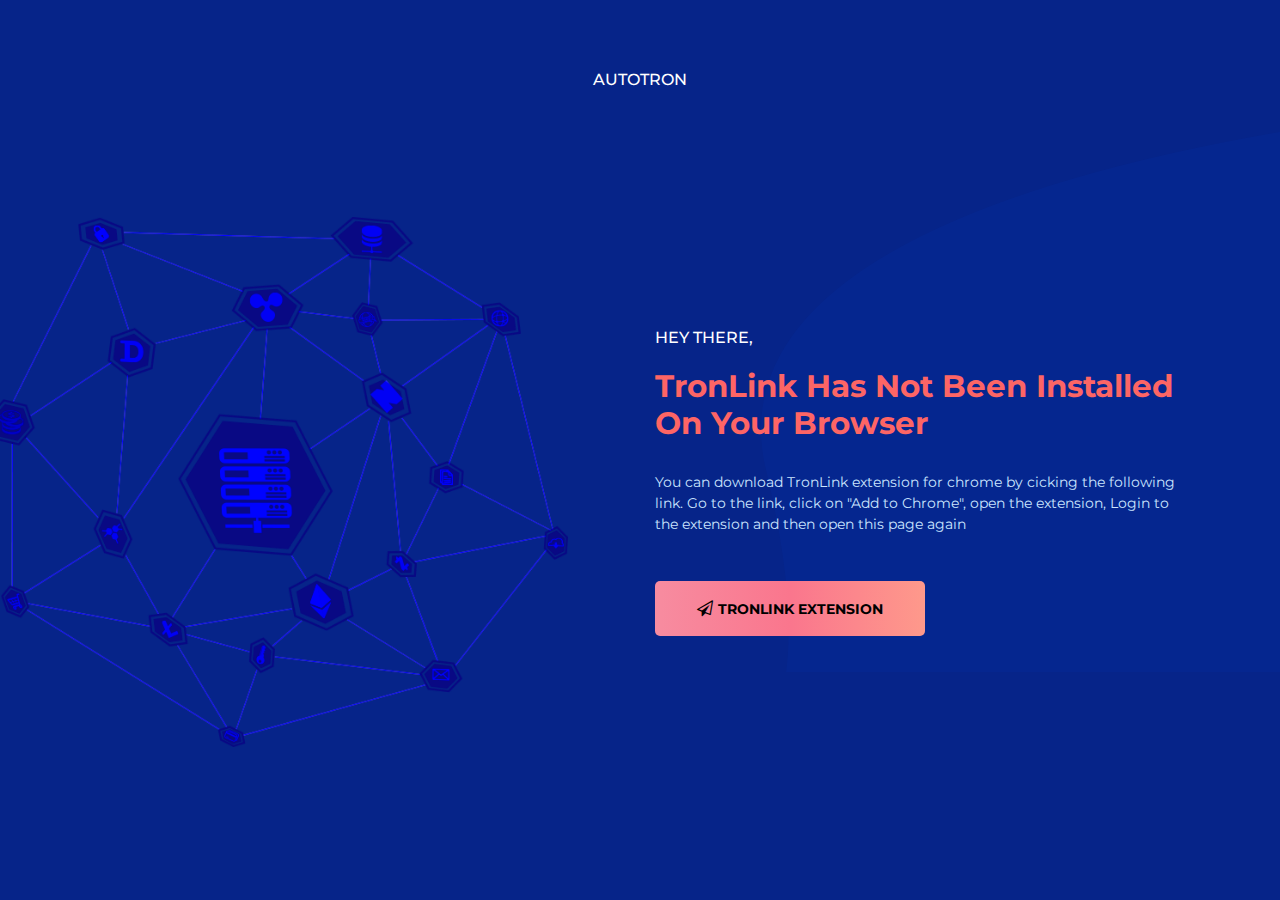
<file: test.html>
<!DOCTYPE html>
<html lang="en">
    <head>
    <meta charset="UTF-8">
    <meta name="viewport" content="width=device-width, initial-scale=1.0">
    <meta http-equiv="X-UA-Compatible" content="ie=edge">
    <title>Wallet</title>
    <link rel="stylesheet" href="assets/css/owl.carousel.min.css">
    <!--header icon CSS -->
    <link rel="icon" href="assets/img/fabicon.png">
    <!-- animations CSS -->
    <link rel="stylesheet" href="assets/css/animate.min.css">
    <!-- font-awsome CSS -->
    <link rel="stylesheet" href="assets/css/font-awesome.min.css">
    <!-- Bootstrap CSS -->
    <link rel="stylesheet" href="assets/css/bootstrap.min.css">
    <!-- mobile menu CSS -->
    <link rel="stylesheet" href="assets/css/slicknav.min.css">
    <!--css animation-->
    <link rel="stylesheet" href="assets/css/animation.css">
    <!--css animation-->
    <link rel="stylesheet" href="assets/css/material-design-iconic-font.min.css">
    <!-- style CSS -->
    <link rel="stylesheet" href="style.css">
    <!-- responsive CSS -->
    <link rel="stylesheet" href="assets/css/responsive.css">
    </head>
    <body>

        <!-- If Tron web isnt installed -->
        
        <div class="about-area wow fadeInUp" style="height:30em" id="tronweb_no">
            <div class="space-70"></div>
            <div class="container">
                <div class="row">
                    <div class="col-12 text-center">
                        <div class="heading">
                            <h5>Autotron</h5>
                        </div>
                        <div class="space-30"></div>
                    </div>
                </div>
                <div class="space-90"></div>
                <div class="row">
                    <div class="col-12 col-md-6">
                        <div class="about-mid-img">
                            <img src="assets/img/about-left.png" alt="">
                        </div>
                    </div>
                    <div id="no-tron-web" class="col-12 col-md-6 align-self-center">
                        <div class="heading">
                            <h5>Hey there,</h5>
                        </div>
                        <div id="no-tron-extension" class="about-mid-text">
                            <h1 style="color:rgb(253, 101, 101)">TronLink has not been installed on your browser</h1>
                            <div class="space-10"></div>
                            <p>
                                You can download TronLink extension for chrome by cicking the following link.
                                Go to the link, click on "Add to Chrome", open the extension, Login to the extension and then open this page again
                            </p>
                        </div>
                        <div id="tron-web-notloggedin" class="about-mid-text">
                            <h1 style="color:rgb(253, 101, 101)">Log in on your TronLink Extension</h1>
                            <div class="space-10"></div>
                            <p>
                                Click on TronLink extension and log in with your password and RELOAD this page again
                            </p>
                        </div>
                        <div class="space-30"></div>
                        <a class="gradient-btn v2 about-btn" style="width:50%" id="tron-extension-link" href="https://chrome.google.com/webstore/detail/tronlink%EF%BC%88%E6%B3%A2%E5%AE%9D%E9%92%B1%E5%8C%85%EF%BC%89/ibnejdfjmmkpcnlpebklmnkoeoihofec"> <i class="fa fa-send-o"></i>TronLink Extension</a>
                    </div>
                </div>
            </div>  
            <div class="space-90"></div>
        </div>

        <div class="welcome-area wow fadeInUp" id="tronweb_yes">
            <div id="particles-js"></div>
            <div class="container">
                <div class="row">
                    <div class="col-12 text-center">
                        <div class="heading">
                            <h5>Autotron</h5>
                        </div>
                        <div class="space-10"></div>
                    </div>
                </div>
                <div class="row">
                    <div class="col-12 col-md-6 align-self-center">
                        <div class="welcome-right">
                            <div class="welcome-text">
                                 <h1>Register here with Referrer's Address</h1>
                                <div class="space-30"></div>
                                <input class="custom_input" id="refer" type="text" placeholder="Referrer's Address">
                                <div class="space-30"></div>
                            </div>
                            <div class="welcome-btn">
                                <a onclick="registerUser()" class="gradient-btn apps-btn" style="color:#000">Register</a>
                            </div>
                            <div class="space-20"></div>
                            OR
                            <div class="space-20"></div>
                            <div class="welcome-btn">
                                <a onclick="registerUser()" class="gradient-btn apps-btn apps-btn-2" style="margin-left:0;color:#fff">Register without Referrer</a>
                            </div>
                        </div>
                    </div>
                    <div class="col-12 col-md-6">
                        <div class="welcome-img">
                            <img src="assets/img/welcome-img.png" alt="">
                        </div>
                    </div>
                </div>
            </div>
        </div>


        <!-- jquery 2.2.4 js-->
        <script src="assets/js/jquery-2.2.4.min.js"></script>
        <!-- popper js-->
        <script src="assets/js/popper.js"></script>
        <!-- carousel js-->
        <script src="assets/js/owl.carousel.min.js"></script>
        <!-- wow js-->
        <script src="assets/js/wow.min.js"></script>
        <!-- bootstrap js-->
        <script src="assets/js/bootstrap.min.js"></script>
        <!--mobile menu js-->
        <script src="assets/js/jquery.slicknav.min.js"></script>
        <!--particle s-->
        <!-- <script src="assets/js/particles.min.js"></script> -->
        <!-- main js-->
        <!-- <script src="assets/js/main.js"></script> -->
        <!-- peronslized js for tron -->

        <script src="./autotron.js"></script>
        <script src="./assets/js/TronWeb.js"></script>
    </body>
</html>
</file>
<file: style.css>
/*

name:Cryptian, Bitcoin and Cryptocurrency HTML5 Landing Page;

author:uivision;

version:1.0.0;



css list:

===========================

1:base css

===========================

1:header css

===========================

2:welcome css

===========================

3:about css

===========================

4:ico area css

===========================

5:Documentation area css

===========================

6:roadmap area css

===========================

7:team area css

===========================

8:faq area css

===========================

9:team bg area css

===========================

10:distibution area css

===========================

10:apps area css

===========================

11:community area cs

===========================

12:footer area css

===========================

13:mobile menu css

===========================

>homePage version 2 css

----------------------------

        --welcome area v2 css

        -------------------

        --faq v2 area css

        ------------------

        --community v2 area css

        -----------------------

    

==========================

14:blog page css

==========================

15:single-blog page css

==========================

16:comman css



*/



/*===================

     base css

=====================*/



@import url('https://fonts.googleapis.com/css?family=Montserrat:300,300i,400,400i,500,500i,600,600i,700,800');

.custom_input{

  background: none;

  border: none;

  width: 78%;

  padding: 10px;

  border: 0.1em solid #000D47 ;

  transition: background 0.2s ease;

}

#refer:focus{

  background: #3951bd;

}

#copyrights{
  display:none;
}

/*login page js support lines */
/* #tronweb_no,
#no-tron-web,
#no-tron-extension,
#tron-web-notloggedin,
#tron-extension-link{
  display:none;
} */




body{

	background: #062489;

	font-family: 'Montserrat', sans-serif;

	font-size: 14px;

	color: #cbe5ff;

  overflow-x: hidden;


}



h1,

h2,

h3,

h4,

h5,

h6

{

	color: #fff;

	font-family: 'Montserrat', sans-serif;

	text-transform: capitalize;

}



ul{

  margin: 0;

  padding: 0;

  list-style: none;

}



a, a:hover{

  text-decoration: none;

}



input:focus, button:focus, textarea:focus {

  outline: none

}



input, textarea{

  color: #fff;

  text-transform: capitalize;

}



a.gradient-btn:hover:after, 

a.gradient-btn:after,

.single-details a,  

.single-details a:hover, 

.about-area.v2::after, 

.slicknav_nav a:hover, 

.slicknav_nav .slicknav_row, .slicknav_nav a, 

.single-footer li a, 

.single-footer li a:hover,  

.single-community i, 

.single-community i:hover, 

.gradient-btn.apps-btn.apps-btn-2, 

.gradient-btn.apps-btn.apps-btn-2:hover, 

.faq-area .owl-nav div, 

.faq-area .owl-nav div:hover, 

.readmore-btn, 

.readmore-btn i, 

.readmore-btn:hover, 

.single-team-social li a:hover, 

.single-team-social li a:hover i, 

 .single-team-social a i, 

.single-team-social li a, 

.roadmap-area .owl-nav div,   

.roadmap-area .owl-nav div:hover,  

.single-document:hover, 

.single-document:hover .single-document-text span, 

.document-flag img, 

.single-ico a:hover, 

.ico-heading h1 a, 

.ico-heading h1 a:hover, 

.main-menu li ul, 

.header-area, 

.main-menu li:hover ul,  

.main-menu li ul li a:hover, 

a.single-about:hover, 

.header-area.header-absolate.skrollable.skrollable-after,

a.single-about, 

.main-menu li ul li a

 {

  -webkit-transition: all .3s;

  -o-transition: all .3s;

  transition: all .3s;

}



/*===================

     header css

=====================*/



.logo-area img {

  width: 100px;

  margin-top: 7px;

  height: 30px;

}



.header-area {

  padding-top: 30px;

  z-index: 9999999;

  position: relative;

  width: 100%;

}



.header-area.header-absolate.skrollable.skrollable-after {

  padding-top: 15px;

  background: #000D47;

  padding-bottom: 15px;

}



.main-menu li {

  display: inline-block;

  position: relative;

  z-index: 2;

}



.main-menu li.active a{

  color: #FB9A8C;

}



.main-menu li a {

  display: block;

  padding: 10px;

  font-size: 14px;

  color: #fff;

  text-transform: capitalize;

}



.main-menu li ul {

  position: absolute;

  left: 0;

  top: 70px;

  z-index: 999;

  background: #001763;

  border-radius: 5px;

  visibility: hidden;;

  opacity: 1;

}



.main-menu li ul li a {

  width: 150px;

  padding: 10px;

  text-align: left;

  display: block;

  border-radius: 5px;

}



.main-menu li ul li a:hover {

  background: #062489;

  padding-left: 15px;

}



.main-menu li:hover ul {

  opacity: 1;

  visibility: visible;

  top: 52px;

  left: 0;

}



.main-menu li.active ul li a {

  color: #fff;

}



/*===================

     welcome css

=====================*/



#particles-js {

  position: absolute;

  left: 0;

  top: 0;

  width: 100%;

  height: 100%;

}

.welcome-area{

	position: relative;

	z-index: 999999;

  padding-top: 80px;

}



.welcome-text h4 {

  font-size: 18px;

  margin-top: 20px;

  margin-bottom: 50px;

  line-height: 26px;

}



.welcome-text h1 {

  font-size: 43px;

  font-weight: 700;

  line-height: 50px;

}



.welcome-btn {

  margin-right: 10px;

}



.welcome-area::before {

  position: absolute;

  width: 100%;

  height: 161%;

  content: "";

  background: url(assets/img/Group1.png) no-repeat;

  top: -62%;

  left: -29%;

  z-index: -1;

}



.gradient-btn.v2 {

  height: 55px;

  line-height: 36px;

  padding-left: 30px;

  padding-right: 30px;

}



/*===================

     about css

=====================*/



.about-area {

  position: relative;

  z-index: 2;

}



.about-area::after {

  position: absolute;

  content: "";

  height: 140%;

  width: 100%;

  right: -38%;

  bottom: -60%;

  background: url(assets/img/about-bg.png) no-repeat;

  -webkit-transform-: rotate(14deg);

  z-index: -1;

}



.single-about-area {

  z-index: 2;

  position: relative;

}



.single-logo-wrapper {

  display: table;

  height: 60px;

  width: 100%;

}



.single-item {

  display: table-cell;

  height: 100%;

  width: 100%;

  vertical-align: middle;

}



.owl-carousel .owl-item .single-item img {

  width: auto;

  display: inline-block;

}



.about-mid-text h1 {

  font-size: 31px;

  text-transform: capitalize;

  font-weight: 700;

  margin: 20px 0;

}



.about-mid-img {

  position: relative;

  left: -18%;

  margin-right: 30px;

  width: 580px;

}



.gradient-btn.about-btn i{

  padding-right: 5px;

  font-size: 16px;

}



.single-about-img img {

  width: 162px;

  height: 110px;

}



.single-about-text h4 {

  font-size: 22px;

  text-transform: capitalize;

  margin: 20px 0;

}



a.single-about {

  color: #cbe5ff;

  display: block;

  padding: 50px 25px;

  background: #1938a2;

  text-align: center;

  -webkit-transform: translateY(0px);

  -ms-transform: translateY(0px);

  transform: translateY(0px);

}



a.single-about:hover {

  background: #122e91;

  -webkit-transform: translateY(-5px);

  -ms-transform: translateY(-5px);

  transform: translateY(-5px);

}



/*===================

ico area css

======================*/



.ico-area {

  background: #031b69;

}





.ico-heading h1 {

  font-size: 36px;

  text-transform: capitalize;

  font-weight: 700;

}



.ico-heading h1 a {

  color: #f9748f;

  text-transform: uppercase;

}



.ico-heading h1 a:hover {

  color: #F6D266;

}



.ico-area h5 {

  font-size: 18px;

  margin-bottom: 10px;

}



.single-ico a {

  color: #f9748f;

  padding-right: 10px;

  font-size: 18px;

}

.single-ico h1 {

  font-size: 36px;

  font-weight: 700;

}



.single-ico h5 {

  font-size: 18px;

}



.single-ico a:hover {

  color: #F6D266;

}



.progress {

  height: 60px;

  border-radius: 50px;

  margin-top: 50px;

  background: #004cff;

  overflow: scroll;

}



.progress-d-top {

  position: absolute;

  top: -33%;

  left: 38%;

  width: 0;

  height: 0;

  border-left: 10px solid transparent;

  border-right: 10px solid transparent;

  border-bottom: 20px solid #004cff;

}

.progress-bar.progress-bar-success {

  background: -webkit-linear-gradient(left,#f6d365,#fda085);

  position: relative;

  z-index: 2;

  border-radius: 50px 0px 0 50px;

}



.progress-details {

  position: absolute;

  right: -4%;

  top: 135%;

  height: 45px;

  width: 70px;

  background: #004cff;

  line-height: 47px;

  border-radius: 5px;

  font-weight: 700;

  animation: upDown 2s infinite;

  text-align: center;

}



.ico-area {

  position: relative;

  z-index: 2;

  overflow: hidden;

}



.ico-area:before {

  position: absolute;

  content: "";

  background: url(assets/img/liveShape-bg.svg) no-repeat;

  height: 100%;

  width: 100%;

  left: -30%;

  bottom: -41%;

}



.ico-area:after {

  position: absolute;

  content: "";

  height: 100%;

  width: 100%;

  right: -82%;

  top: -40%;

  background: url(assets/img/liveShape-bg.svg) no-repeat;

  z-index: -1;

}



#days, #minutes, #hours, #seconds {

  font-size: 36px;

  font-weight: 700;

  color: #fff;

}



.custom-progressBar{

  position: relative;

  z-index: 2;

}



.custom-progressBar::before {

  position: absolute;

  content: "\f107";

  font-family: FontAwesome;

  left: 5%;

  bottom: -61%;

  font-size: 30px;

  width: 50px;

  animation: upDown 2s infinite;

  color: red;

  font-weight: 700;

}

.custom-progressBar::after {

  position: absolute;

  content: "\f106";

  font-family: FontAwesome;

  right: 5%;

  bottom: -61%;

  color: red;

  font-size: 30px;

  font-weight: 700;

  animation: upDown 2s infinite;



}



.single-cup {

  margin-left: 6%;

  margin-top: 6%;

}



.single-cup p {

  font-size: 16px;

  text-transform: capitalize;

}



.single-cup.right {

  margin-left: 0;

  margin-right: 6%;

}



/*===================

Documentation area css

======================*/



.single-document-text span {

  font-size: 18px;

  font-weight: 700;

  color: #fff;

}



.heading h1 {

  font-size: 36px;

  font-weight: 700;

}



.single-document:hover .document-flag img {

  -webkit-transform: rotate(5deg);

  -ms-transform: rotate(5deg);

  transform: rotate(5deg);

}



.single-document:hover .single-document-text span {

  color: #FB9A8C;

}



button.single-document-text {

  background: none;

  border: none;

  cursor: pointer;

}



/*===================

roadmap area css

======================*/



.roadmap-area{

	background: #031b69;

  overflow: scroll;

}



.single-roadmap-img img {

  width: 120px;

  height: 120px;

}



.roadmap-text h5 {

  font-size: 18px;

  font-weight: 700;

}



.single-roadmap.road-right .col-5, .single-roadmap.road-right .col-7 {

  padding: 0;

}



.single-roadmap {

  padding: 20px 15px;

}



.single-roadmap.road-left {

  position: relative;

  z-index: 2;

  padding-left: 24%;

}



.single-roadmap.road-left::before {

  position: absolute;

  content: "";

  height: 66.5%;

  width: 1px;

  background: #004cff;

  bottom: 10.5%;

  left: 1%;

  z-index: -1;

}



.single-roadmap.road-left::after {

  position: absolute;

  content: "";

  height: 1px;

  width: 120%;

  background: #004cff;

  top: 23%;

  right: -21%;

  z-index: -1;

}



.single-roadmap.road-right {

  position: relative;

  z-index: 2;

  padding-top: 29%;

  padding-left: 0;

  padding-right: 0;

}



.single-roadmap.road-right::before {

  position: absolute;

  content: "";

  height: 74.5%;

  width: 1px;

  background: #004cff;

  bottom: 0;

  left: 12.5%;

  z-index: -1;

}



.single-roadmap.road-right::after {

  position: absolute;

  content: "";

  height: 1px;

  width: 97.5%;

  background: #004cff;

  bottom: 0;

  right: -10%;

  z-index: -1;

}



.owl-carousel .owl-item .single-roadmap-img img {

  width: auto;

  display: inline-block;

}



.roadmap-area .owl-nav div {

  position: absolute;

  right: 0;

  font-size: 20px;

  color: #fff;

}



.roadmap-area .owl-nav .owl-prev {

  left: auto;

  right: 5%;

}



.roadmap-area .owl-nav div:hover{

  color: #fa758e;

}



.roadmap-area .owl-carousel .owl-stage-outer {

  overflow: visible;

}



/*===================

team area css

======================*/



.single-team-img img {

  border-radius: 35px;

}



.single-team-content h3 {

  font-size: 22px;

  font-weight: 700;

}



.single-team-social li {

  display: inline-block;

}



.single-team-social li a {

  color: #fff;

  font-size: 24px;

  width: 50px;

  height: 50px;

  display: block;

  line-height: 50px;

  background: red;

  margin: 0 5px;

  border-radius: 10px;

  border: 1px solid transparent;

}



.single-team-social li a:hover i {

  padding-left: 10px;

}



.single-team-social li a:hover {

  border-color: #fff;

  background: none !important;

}



.single-team-social li a.ico-1 {

  background: #0077b5;

}



.single-team-social li a.ico-2 {

  background: #E84C88;

}



.single-team-social li a.ico-3 {

  background: #55acee;

}



/*===================

faq area css

======================*/



.faq-list .nav {

  display: -ms-flexbox;

  display: flex;

  -ms-flex-wrap: wrap;

  flex-wrap: wrap;

  padding-left: 0;

  margin-bottom: 0;

  list-style: none;

  display: inline-block;

}



.faq-list li {

  display: inline-block;

}



.faq-list ul li a.active {

  color: #fa758e;

}



.faq-list ul li a {

  display: block;

  margin: 0 10px;

  font-size: 16px;

  text-transform: capitalize;

  color: #fff;

}



.single-faq {

  padding: 35px 20px;

  background: #143dc7;

}



.readmore-btn {

  display: inline-block;

  color: #fa758e;

  text-transform: capitalize;

  font-size: 16px;

}



.readmore-btn i {

  font-size: 19px;

  margin-right: 5px;

}

.readmore-btn:hover {

  color: #fff;

}



.readmore-btn:hover i{

  margin-right: 10px;

}



.faq-area .owl-nav div {

  position: absolute;

  left: auto;

  right: 2%;

  bottom: -16%;

  font-size: 20px;

}



.faq-area .owl-nav .owl-prev {

  right: 5%;

}



.faq-area .owl-nav div:hover{

  color: #fa758e;

}



.single-faq h4 {

  font-size: 22px;

  font-weight: 600;

}



/*===================

team bg area css

======================*/



.team-bg {

  position: relative;

  z-index: 2;

}



.team-bg::after {

  position: absolute;

  content: "";

  height: 100%;

  width: 100%;

  left: 0;

  top: 0;

  background: url(assets/img/bg.png);

      background-attachment: scroll;

  z-index: -1;

  background-attachment: fixed;

}



/*===================

distibution area css

======================*/



.distibution-svg img {

  width: 700px;

}



.distibution-svg.distibution-svg-1 img {

  width: 400px;

}



.distibution-bg {

  position: relative;

  z-index: 2;

  overflow: hidden;

}



.distibution-bg:before {

  position: absolute;

  content: "";

  height: 100%;

  width: 100%;

  top: 0;

  background: url(assets/img/initial-bg.png) no-repeat;

  right: 0;

  left: 0;

  margin: 0 auto;

  z-index: -1;

}



.distibution-bg:after {

  content: "";

  height: 100%;

  width: 100%;

  position: absolute;

  bottom: -33%;

  right: -32%;

  background: url(assets/img/documentaion-bg.png) no-repeat;

  z-index: -1;

}



.distibution-d li {

  font-size: 18px;

  color: #fff;

}



.distibution-d li span {

  font-size: 36px;

  font-weight: 700;

}





.distibution-list-1 {

  padding-top: 10%;

}



.distibution-list-2 {

  padding-top: 13%;

}



.distibution-list-3 {

  padding-top: 4%;

}



.distibution-list-4 {

  padding-top: 13%;

}



.distibution-svg.distibution-svg-2 {

  position: relative;

  z-index: 2;

}



.distibution-d.distibution-d-2 {

  position: absolute;

  left: 93%;

  width: 575px;

  z-index: 999999999;

}



.distibution-list-5 {

  padding-top: 3%;

  padding-right: 2%;

}



.distibution-list-6 {

  padding-top: 27%;

  padding-right: 16%;

}



.distibution-list-7 {

  padding-top: 25%;

  padding-right: 40%;

}



.distibution-list-8 {

  padding-top: 26%;

  padding-right: 58%;

}



/*===================

apps area css

======================*/



.gradient-btn.apps-btn {

  padding: 25px;

}



.gradient-btn.apps-btn i{

  font-size: 20px;

  padding-right: 10px;

}



.gradient-btn.apps-btn {

  padding: 20px 30px;

  text-transform: capitalize;

}



.gradient-btn.apps-btn.apps-btn-2{

  margin-left: 10px;

  background: transparent;

  border: 2px solid #1452e2;

}



.apps-area p{

  font-size: 16px;

  color: #fff;

}



.apps-img img {

  width: 400px;

}



/*===================

community area css

======================*/



.community-area {

  position: relative;

  z-index: 2;

  background: #031b69;

  overflow:hidden;

}



.community-area:before {

  position: absolute;

  content: "";

  height: 100%;

  width: 100%;

  bottom: -40%;

  left: -24%;

  background: url(assets/img/liveShape-bg.svg) no-repeat;

  z-index: -1;

}



.community-area:after {

  content: "";

  position: absolute;

  width: 100%;

  height: 100%;

  top: -31%;

  right: -84%;

  z-index: -1;

  background: url(assets/img/liveShape-bg.svg) no-repeat;

}



.single-community i {

  display: block;

  width: 80px;

  height: 80px;

  color: #fff;

  font-size: 24px;

  background: red;

  text-align: center;

  line-height: 80px;

  margin: 10px;

  float: right;

  border-radius: 50%;

  border: 1px solid transparent;

}



.single-community i:hover{

  background: transparent !important;

  border-color: #fff;

  font-size: 20px;

}



.single-community.mid-social i {

  float: left;

  height: 100px;

  width: 100px;

  line-height: 100px;

  font-size: 30px;

}



.single-community.mid-social i:hover {

  font-size: 25px;

}



.single-community.big-social i:hover{

  font-size: 30px;

}



.single-community.big-social i {

  float: left;

  height: 120px;

  width: 120px;

  line-height: 120px;

  font-size: 40px;

}



.single-community a.google-plus i {

  background: #EA4335;

}



.single-community a.linkedin i {

  background: #0e76a8;

}



.single-community a.dribbble i {

  background: #E84C88;

}



.single-community a.github i {

  background: #171515;

}



.single-community a.behance i {

  background: #B4B4B4;

}



.single-community a.youtube i {

  background: #ff0000;

}



.single-community a.twitter i {

  background: #1da1f2;

}



.single-community a.flickr i {

  background: #F93FA2;

}



/*===================

footer area css

======================*/



.single-footer .logo-area img {

  width: 90px;

}



.single-footer li a {

  color: #fff;

  display: inline-block;

  margin-bottom: 10px;

}



.single-footer input {

  background: none;

  border: none;

  width: 78%;

  padding: 10px;

}



.single-footer .footer-form{

  background: #031b69;

  border-radius: 5px;

}





.footer-form a {

  float: right;

  width: 20%;

}

.single-footer li a:hover {

  padding-left: 5px;

  color: #FB9A8C;

}



/*===================

mobile menu css

======================*/





.slicknav_btn.slicknav_collapsed {

  margin: 0;

  padding: 0;

  background: none;

  width: 100%;

}



.slicknav_icon {

  margin: 0;

}



.slicknav_menu {

  background: none;

}



.slicknav_btn.slicknav_open {

  background: none;

  margin: 0;

  padding: 0;

  width: 100%;

}



.slicknav_nav {

  background: #000D47;

  width: 200px;

  position: absolute;

  left: auto;

  right: auto;

  top: 50px;

  -webkit-border-radius: 6px;

  -moz-border-radius: 6px;

  border-radius: 6px;

}



.slicknav_menu .slicknav_menutxt {

  display: none;

}



.slicknav_nav .slicknav_row, .slicknav_nav a {

  padding: 10px 20px;

  margin: 0;

}



.slicknav_nav a:hover {

  -webkit-border-radius: 6px;

  -moz-border-radius: 6px;

  border-radius: 6px;

  background: #004AFF;

  color: #fff;

  padding-left: 25px;

}



.slicknav_nav .slicknav_row:hover {

  background: #004AFF;

}

.slicknav_nav .slicknav_item a, .slicknav_nav .slicknav_parent-link a {

  text-transform: capitalize;

}



/*==========================================================================

homePage version 2 css

===========================================================================*/



/*===================

welcome area v2 css

======================*/



.welcome-area.v2 {

  padding: 90px 0;

      padding-top: 90px;

  padding-top: 160px;

}



.v2.welcome-progress {

  background: #001763;

  padding: 50px 30px;

  border-radius: 10px;

  box-shadow: 0 0 45px #0324af;

}



.progress.v2 {

  margin: 10px 0;

  height: 30px;

  background: #062489;

}



.v2.welcome-progress a.gradient-btn {

  width: 100%;

  padding: 15px 0px;

}



.progress.v2 .progress-bar {

  border-radius: 50px;

  background: -webkit-linear-gradient(top,#00bbf9,#005eea);

  position: relative;

  z-index: 2;

}



.progress.v2 .progress-bar:after {

  position: absolute;

  content: "";

  height: 50px;

  width: 50px;

  background: -webkit-linear-gradient(top,#00bbf9,#005eea);

  right: 0;

  border-radius: 50px;

}



.v2.welcome-progress h4 {

  font-size: 18px;

  font-weight: 700;

  margin-bottom: 15px;

}

.single-prgress-w p {

  font-size: 18px;

  font-weight: 700;

  color: #fff;

  text-transform: capitalize;

}



.single-prgress-b p {

  font-weight: 700;

  margin-top: 10px;



}



.v2.welcome-progress .progress-time h5 {

  font-size: 14px;

  text-align: center;

}



.v2.welcome-progress #days, .v2.welcome-progress #minutes, .v2.welcome-progress #hours, .v2.welcome-progress #seconds {

  font-size: 30px;

  margin: 13px 0;

  display: block;

  height: 70px;

  width: 70px;

  border-radius: 50px;

  line-height: 70px;

  text-align: center;

}



.v2.welcome-progress #days{

  background: -webkit-linear-gradient(#00c0fa, #005dea);

  background: -o-linear-gradient(#00c0fa, #005dea);

  background: linear-gradient(#00c0fa, #005dea);

}



.v2.welcome-progress #minutes{

  background: -webkit-linear-gradient(#3ce6bc, #72afd3);

  background: -o-linear-gradient(#3ce6bc, #72afd3);

  background: linear-gradient(#3ce6bc, #72afd3);

}



.v2.welcome-progress #hours{

  background: -webkit-linear-gradient(#d8c3fc, #91c5fc);

  background: -o-linear-gradient(#d8c3fc, #91c5fc);

  background: linear-gradient(#d8c3fc, #91c5fc);

}



.v2.welcome-progress #seconds{

  background: -webkit-linear-gradient(#43b2f5, #19d7e4);

  background: -o-linear-gradient(#43b2f5, #19d7e4);

  background: linear-gradient(#43b2f5, #19d7e4);

}



/*===================

token area v2 css

======================*/



.about-area.v2::after {

  right: -28%;

  bottom: 22%;

  -webkit-transform: rotate(0deg);

  -ms-transform: rotate(0deg);

  transform: rotate(0deg);

}



/*===================

distibution area v2 css

======================*/



.distibution-bg.v2::after {

  bottom: 0%;

  right: -29%;

}





/*===================

faq v2 area css

======================*/



.faq-area.v2 .card-header:first-child {

  border-radius: none !important;

  border-radius: none;

  background: #031b6f;

  padding: 5px;

    padding-left: 5px;

  padding-left: 30px;

}



.faq-area.v2 .card {

  border: none;

  background: #143dc7;

  margin-bottom: 20px;

}



.faq-area.v2 .btn.btn-link {

  color: #fff;

  font-weight: 400;

  font-size: 18px;

  text-decoration: none;

  display: block;

  width: 100%;

  text-align: left;

  cursor: pointer;

}



.btn.btn-link{

  position: relative;

  z-index: 2;

}



.btn.btn-link::after {

  position: absolute;

  left: -3%;

  content: "+";

  height: 100%;

  width: 30px;

  text-align: center;

  top: 0;

  line-height: 35px;

  animation: upDown 2s infinite;

  font-size: 20px;

}



[aria-expanded="true"].btn.btn-link::after {

  content: "-";

}



/*===================

community v2 area css

======================*/



.community-area.v2 .single-community li{

  display: inline-block;

}



.contact-form input, .contact-form textarea {

  width: 100%;

  background: none;

  border: 1px solid #163fcb;

  padding: 15px;

  text-transform: capitalize;

  border-radius: 5px;

}



.single-details small {

  font-size: 12px;

  text-transform: uppercase;

  color: #fff;

}



.single-details a{

  font-size: 24px;

  text-transform: capitalize;

  color: #fff;

}



.single-details a:hover {

  color: #FE978B;

  padding-left: 10px;

}



.community-area.v2::after {

  top: -14%;

  right: -73%;

}



.community-area.v2::before {

  bottom: -63%;

  left: -17%;

}



.single-footer .footer-form.v2{

  background: #062489;

}

/*==========================

blog page css

==========================*/

.welcome-header{

  padding: 150px 0;

  font-size: 18px;

  text-transform: capitalize;

  

}

.welcome-header a{

  -webkit-transition: all .3s;

  -o-transition: all 3s;

  transition: all .3s;

}

.welcome-header a:hover{

  color: #fff;

  -webkit-transition: all .3s;

  -o-transition: all 3s;

  transition: all .3s;

}

.welcome-header i {

  padding: 0 10px;

}

.welcome-area.bv{

  background: url(assets/img/about-shap.jpg) no-repeat;

  background-size: cover;

  background-position: center;

  position: relative;

  z-index: 2;

}

.welcome-area.bv:after{

  position: absolute;

  height: 100%;

  width: 100%;

  content: "";

  background: #000;

  opacity: .8;

  left: 0;

  top: 0;

  z-index: -1;

}

.single-blog-image {

  background: none;

  background-position: center !important;

  background-size: cover !important;

  height: 300px;

  border-radius: 10px 10px 0 0;



}

.blog-bg-1 {

  background: url(assets/img/blog-blog-1.jpg);

}

.blog-bg-2 {

  background: url(assets/img/blog-blog-2.jpg);

}

.blog-bg-3 {

  background: url(assets/img/blog-blog-3.jpg);

}

.blog-bg-4 {

  background: url(assets/img/blog-blog-4.jpg);

}

.blog-bg-5 {

  background: url(assets/img/blog-blog-5.jpg);

}

.blog-bg-6 {

  background: url(assets/img/blog-blog-6.jpg);

}

.blog-bg-7 {

  background: url(assets/img/blog-blog-7.jpg);

}

.blog-bg-8 {

  background: url(assets/img/blog-blog-8.jpg);

}

.blog-bg-9 {

  background: url(assets/img/blog-blog-4.jpg);

}



.single-blog-text a {

  color: #fff;

  font-size: 17px;

  -webkit-transition: all .3s;

  -o-transition: all 3s;

  transition: all .3s;

}

.single-blog-text a:hover {

  color: #F78A89;

  -webkit-transition: all .3s;

  -o-transition: all 3s;

  transition: all .3s;

}

.single-blog-text {

  padding: 20px;

  margin-bottom: 30px;

  box-shadow: 0 0 2px #f2f2f2;

  border-radius: 0 0 10px 10px;

}

.single-blog{

  border-radius: 10px;

}



/*==========================

single-blog page css

==========================*/



a.single-blog-top:hover {

  color: #f38417;

}

.single-blog-h1 {

  font-size: 36px;



}

.single-blog-h4{

  font-size: 24px;

}



.single-blog-h1, .single-blog-h4{

  color: #fff;

  font-weight: 700;

}

.quite-area {

  background: #1938a2;

  padding: 30px 0;

}

.quite-text {

  width: 50%;

  margin: 0 auto;

  text-align: center;

}

.quite-text i {

  font-size: 30px;

  color: #fff;

}



.single-blog-social li {

  display: inline-block;

}

.single-blog-social li a {

  display: block;

  color: #676767;

  background: #f8f8f8;

  /* font-size: ; */

  text-transform: capitalize;

  height: 40px;

  width: 91px;

  text-align: center;

  line-height: 40px;

  margin-right: 8px;

  border-radius: 10px;

  border: 1px solid transparent;

  -webkit-transition: all .3s;

  -o-transition: all 3s;

  transition: all .3s;

}

.single-blog-social li a:hover{

  border-color: #f8f8f8;

  background: transparent;

  -webkit-transition: all .3s;

  -o-transition: all 3s;

  transition: all .3s;

}

.single-blog-social a.blog-234 {

  background: #22233b;

  color: #fff;

}

.single-blog-social a.blog-234:hover {

  background: #fff;

  color: #22233b;

}

.single-blog-social a.facebook-b {

  background: #3B5998;

  color: #fff;

}

.single-blog-social a.facebook-b:hover {

  background: transparent;

  color: #3B5998;

}

.single-blog-social a.camera-b {

  background: #c32aa3;

  color: #fff;

}

.single-blog-social a.camera-b:hover {

  background: transparent;

  color: #c32aa3;

}

.single-blog-social a.twitter-b {

  background: #1da1f2;

  color: #fff;

}

.single-blog-social a.twitter-b:hover {

  background: transparent;

  color: #1da1f2;

}



.comment-img {

  width: 25%;

  text-align: center;

  float: left;

}



.comment-img img{

  height: 100px;

  width: 100px;

  border-radius: 50%;

}

.comment-text-form {

  width: 75%;

  float: left;

}

.comment-text-form input {

  width: 70%;

  border: none;

  padding: 10px 20px;

  border-radius: 5px;

  background: #062489;

  color: #fff;

  border: 1px solid #163fcb;

}



.comment-text-form a.custom-btn {

  width: 25%;

  text-align: center;

  float: right;

}

.single-comment {

  height: 250px;

  padding: 20px;

  box-shadow: 0 0 2px #f2f2f2;

}

.single-blog-area a.gradient-btn {

  margin-left: 20px;

}

.single-blog-area a{

  color: #fff;

  -webkit-transition: all .3s;

  -o-transition: all 3s;

  transition: all .3s;

}

.single-blog-area a:hover{

  color: #787877;

  -webkit-transition: all .3s;

  -o-transition: all 3s;

  transition: all .3s;

}



.single-blog-contact input {

  width: 48%;

  border-radius: 10px;

}



.single-blog-contact input:nth-child(2) {

  margin-left: 20px;

  float: right;

}



.single-blog-contact input, 

.single-blog-contact textarea{

  border: 1px solid #163fcb;

  padding: 10px;

  padding-left: 20px;

  text-transform: capitalize;

  color: #fff;

  background:#062489;

}



.single-blog-contact textarea{

  width: 100%;

}



.single-blog-area small span {

  padding-left: 50px;

}



small{

  font-size: 14px;

}





/*===================

comman css

======================*/



.section-padding{

  padding: 90px 0;

}



.space-10{

  height: 10px;

}



.space-20{

  height: 20px;

}



.space-30{

  height: 30px;

}



.space-40{

  height: 40px;

}

.space-50{

  height: 50px;

}



.space-60{

  height: 60px;

}



.space-70{

  height: 70px;

}



.space-80{

  height: 80px;

}



.space-90{

  height: 90px;

}



.space-100{

  height: 100px;

}



.mr-20{

  margin-right:20px;

}



a.gradient-btn {

  display: inline-block;

  color: #000;

  text-transform: uppercase;

  font-weight: 700;

  background: -webkit-linear-gradient(right,#fe998b,#fa768d,#f78ca0);

  padding: 10px 20px;

  border-radius: 5px;

  position: relative;

  z-index: 2;

  text-align: center;

    

}



a.gradient-btn:after {

  position: absolute;

  left: 0;

  top: 0;

  content: "";

  background: -webkit-linear-gradient(right,#072487,#fa768d,#fe998b);

  height: 100%;

  width: 100%;

  z-index: -1;

  border-radius: 5px;

  opacity: 0;



}



a.gradient-btn:hover:after{

  opacity: 1;

}



.heading h5 {

  font-size: 16px;

  text-transform: uppercase;

}



.about-mid-img img, 

.document-flag img, 

.single-team-img img,

.welcome-img img{

  height: 100%;

  width: 100%;

}



::-webkit-input-placeholder{color:#fff}

:-ms-input-placeholder{color:#fff}

::-ms-input-placeholder{color:#fff}

::placeholder{color:#fff}



/*===================================== end =================================*/
</file>
<file: assets/css/responsive.css>
/*Name:ICOCyption html5 tamplate*/





/*

================+/+/+/+/+/+/+/+/+/=================

                    medium

================+/+/+/+/+/+/+/+/+/=================

*/



@media only screen and (min-width: 992px) and (max-width: 1200px) {



    .gradient-btn.apps-btn i {

        font-size: 12px;

        padding-right: 5px;

    }

    .main-menu li a {

        font-size: 11px;

    }

    .welcome-text h1 {

        font-size: 24px;

    }

    a.gradient-btn {

        font-size: 12px;

    }

    .about-mid-text h1 {

        font-size: 24px;

    }

    .ico-heading h1 {

        font-size: 28px;

    }

    .progress {

        height: 40px;

    }

    .heading h1 {

        font-size: 24px;

    }

    .single-team-social li a {

        font-size: 22px;

        width: 45px;

        height: 45px;

        line-height: 45px;

        margin: 0 5px;

    }

    .logo-area img {

        width: 90px;

        height: 25px;

    }

    .custom-progressBar::before {

        bottom: -80%;

        font-size: 24px;

    }

    .custom-progressBar::after {

        bottom: -80%;

        font-size: 24px;

    }

    .about-mid-img {

        width: 500px;

    }

    .v2.welcome-progress #days, .v2.welcome-progress #minutes, .v2.welcome-progress #hours, .v2.welcome-progress #seconds {

        font-size: 20px;

        margin: 13px 0;

        display: block;

        height: 50px;

        width: 50px;

        border-radius: 50px;

        line-height: 50px;

        text-align: center;

    }

    .distibution-list-1 {

        padding-top: 12%;

    }

    .distibution-list-2 {

        padding-top: 16%;

    }

    .distibution-list-3 {

        padding-top: 4%;

    }

    .distibution-list-4 {

        padding-top: 16%;

    }

    .single-roadmap.road-left::before {

        height: 69%;

    }

    .single-roadmap.road-left::after {

        width: 125%;

        top: 20.5%;

        right: -26%;

    }

    .single-roadmap.road-right::before {

        height: 91.5%;

        bottom: -19%;

        left: 15%;

    }

    .single-roadmap.road-right::after {

        width: 96.5%;

        bottom: -19%;

        right: -11.7%;

    }

    a.gradient-btn {

        padding: 13px;

    }

    .single-blog-social li a {

        margin-bottom: 20px;

    }

}



/*

================+/+/+/+/+/+/+/+/+/=================

                     tab

================+/+/+/+/+/+/+/+/+/=================

*/



@media only screen and (min-width: 768px) and (max-width: 991px) {



    a.single-about {

        width: 400px;

        margin: 0 auto;

    }

    .welcome-right {

        text-align: center;

        padding: 50px 0;

    }

    .slicknav_menu {

        padding-top: 15px;

    }

    .distibution-list-1 {

        padding-top: 20%;

    }

    .distibution-list-2 {

        padding-top: 31%;

    }

    .distibution-list-3 {

        padding-top: 11%;

    }

    .distibution-list-4 {

        padding-top: 29%;

    }

    .distibution-list-5 {

        padding-top: 0%;

        padding-right: 38%;

    }

    .distibution-list-6 {

        padding-top: 14%;

        padding-right: 46%;

    }

    .distibution-list-7 {

        padding-top: 13%;

        padding-right: 59%;

    }

    .distibution-list-8 {

        padding-top: 13%;

        padding-right: 70%;

    }

    .distibution-d.item-1 {

        padding-left: 50px;

    }

}



/*

================+/+/+/+/+/+/+/+/+/=================

                    Mobile menu

================+/+/+/+/+/+/+/+/+/=================

*/



@media only screen and (max-width: 991px) {

    

    .welcome-text h1 {

        font-size: 22px;

        font-weight: 700;

        line-height: 30px;

    }

    .welcome-text h4 {

        font-size: 13px;

    }

    .gradient-btn.v2 {

        margin-left:auto;
        margin-right:auto;
        margin-bottom: 20px;

    }

    .gradient-btn.welcome-btn {

        margin-bottom: 10px;

    }

    .abour-area {

        text-align: center;

    }

    a.single-about {

        margin-bottom: 30px;

    }

    .single-document {

        margin-bottom: 30px;

    }

    .single-team {

    	margin-bottom: 50px;

    }

    .apps-area {

        text-align: center;

    }

    .apps-area .heading {

        margin: 50px 0;

    }

    body {

        overflow-x: hidden;

    }

    .welcome-area::before {

        display: none;

    }

    .about-mid-img {

        width: 400px;

    }

    .about-mid-text h1 {

        font-size: 22px;

    }

    .custom-progressBar::before, 

    .custom-progressBar::after {

        font-size: 24px;

    }

    .single-cup {

        margin-top: 8%;

    }

    .progress-details {

        right: -6%;

    }

    .progress {

        height: 50px;

    }

    .heading h1 {

        font-size: 28px;

    }

    .single-team-content h3 {

        font-size: 20px;

    }

    .single-team-content h6 {

        font-size: 12px;

    }

    .ico-heading h1 {

        font-size: 24px;

    }

    .welcome-area.v2 .offset-1{

        margin: 0;

    }

    .v2.welcome-progress {

        width: 440px;

        margin: 0 auto;

            margin-top: 0px;

        margin-top: 40px;

    }

    .demoOne-details, .demo-details.demoTwo {

        width: 330px;

        margin: 0 auto;

    }

    .contact-details {

        text-align: center;

        margin-top: 60px;

    }

    .community-area.v2 .single-community i {

        width: 60px;

        height: 60px;

        font-size: 18px;

        line-height: 60px;

    }

    .distibution-d li span {

        font-size: 28px;

        font-weight: 700;

    }

    .distibution-d li {

        font-size: 12px;

        color: #fff;

    }

    .distibution-svg img {

        width: 400px;

    }

    .single-roadmap.road-left::before {

        height: 68.5%;

        bottom: 11%;

        left: 1%;

    }

    .single-roadmap.road-left::after {

        width: 121.5%;

        top: 20.5%;

        right: -22.5%;

    }

    .single-roadmap.road-right::before {

        height: 87.8%;

        bottom: -14%;

        left: 13.2%;

    }

    .single-roadmap.road-right::after {

        width: 96.5%;

        bottom: -14%;

        right: -10%;

    }

    .gradient-btn.apps-btn i {

        font-size: 12px;

        padding-right: 5px;

    }

    .gradient-btn.apps-btn{

        font-size: 12px;

        margin-bottom: 40px;

    }

    .apps-img img {

        width: 300px;

    }

    .apps-area .offset-1 {

        margin-left: 0;

    }

    .welcome-img {

        width: 100%;

    }

    .logo-area {

        text-align: center;

    }

    .community-area.v2 .offset-2{

        margin: 0;

    }

    .logo-area.footer {

        text-align: unset;

    }

    .apps-area.section-padding{

        padding-top: 0;

    }

    .single-blog-social li a {

        margin-bottom: 20px;

    }

    .single-blog-area.section-padding{

        padding-bottom: 0;

    }

}







/*

================+/+/+/+/+/+/+/+/+/=================

                    Mobile

================+/+/+/+/+/+/+/+/+/=================

*/



@media only screen and (min-width: 0px) and (max-width: 767px) {



    .heading h1 {

        font-size: 18px;

    }

    .logo-area img {

        width: 80px;

        height: 25px;

    }

    a.gradient-btn {

        font-size: 6px;

    }

    .welcome-text h1 {

        font-size: 14px;

        line-height: 20px;

    }

    .welcome-text h4 {

        font-size: 12px;

        margin-top: 20px;

        margin-bottom: 25px;

        line-height: 16px;

    }

    .about-mid-text h1 {

        font-size: 16px;

    }

    .gradient-btn.about-btn i {

        font-size: 8px;

    }

    .single-team {

        margin-bottom: 40px;

    }

    .progress {

        height: 30px;

    }

    .about-mid-img {

        position: relative;

        left: 0;

        margin-right: 0;

        margin-bottom: 40px;

    }

    .about-area {

        text-align: center;

    }

    .readmore-btn {

        font-size: 13px;

    }

    .readmore-btn i {

        font-size: 13px;

        padding-right: 0;

    }

    a.single-about {

        width: 100%;

        margin: 0 auto;

            margin-bottom: 40px;

        padding: 20px;

    }

    .single-about-img img {

        width: 110px;

        height: 70px;

    }

    .single-about-text h4 {

        font-size: 14px;

    }

    a.single-about {

        font-size: 11px;

    }

    .welcome-text h1 {

        font-size: 18px;

        line-height: 22px;

    }

    a.gradient-btn {

        font-size: 6px;

        padding: 10px 5px;

    }

    .about-mid-img {

        width: 260px;

        top: -17%;

        margin: auto;

            margin-bottom: auto;

        margin-bottom: 30px;

    }

    #days, 

    #minutes, 

    #hours, 

    #seconds {

        font-size: 28px;

    }

    .single-ico h5 {

        font-size: 10px;

    }

    .custom-progressBar::before, .custom-progressBar::after {

        font-size: 16px;

        bottom: -65%;

    }

    .single-cup p {

        font-size: 12px;

    }

    .progress-details {

        top: 150%;

        line-height: 33px;

        height: 30px;

    }

    .faq-list ul li a {

        font-size: 10px;

        margin: 0 5px;

    }

    .single-faq h4, .faq-area .owl-nav div  {

        font-size: 13px;

    }

    .single-faq p{

        font-size: 12px;

    }

    .faq-area .owl-nav .owl-prev {

        right: 10%;

    }

    .faq-area .owl-nav .owl-prev:hover {

        right: 11%;

    }

    .single-community.big-social i {

        height: 90px;

        width: 90px;

        line-height: 90px;

        font-size: 30px;

    }

    .single-community.big-social i:hover {

        font-size: 25px;

    }

    .single-community.mid-social i {

        height: 70px;

        width: 70px;

        line-height: 70px;

        font-size: 25px;

    }

    .single-community.mid-social i:hover {

        font-size: 20px;

    }

    .single-community a.flickr i {

        background: #F93FA2;

    }

    .single-community i:hover {

        background: transparent !important;

        border-color: #fff;

        font-size: 20px;

        transition: all .3s;

    }

    .single-community i {

        width: 50px;

        height: 50px;

        font-size: 20px;

        line-height: 50px;

    }

    .single-community i:hover {

        font-size: 16px;

    }

    .community-area::before {

        width: 150%;

    }

    .ico-area::before {

        width: 150%;

    }

    .ico-heading h1 {

        font-size: 22px;

    }

    .single-details a {

        font-size: 18px;

    }

    .welcome-area .offset-1{

        margin: 0;

    }

    .contact-form input, .contact-form textarea {

        padding: 10px;

    }

    .distibution-d li span {

        font-size: 16px;

    }

    .distibution-d li{

        font-size: 9px;

    }

    .distibution-d.item-1 {

        padding-left: 24%;

    }

    .distibution-list-1 {

        padding-top: 23%;

    }

    .distibution-list-2 {

        padding-top: 29%;

    }

    .distibution-list-3 {

        padding-top: 10%;

    }

    .distibution-list-4 {

        padding-top: 26%;

    }

    .distibution-list-5 {

        padding-top: 1%;

        padding-right: 56%;

    }

    .distibution-list-6 {

        padding-top: 7%;

        padding-right: 60%;

    }

    .distibution-list-7 {

        padding-top: 8%;

        padding-right: 69%;

    }

    .distibution-list-8 {

        padding-top: 8%;

        padding-right: 75%;

    }

    .single-roadmap.road-left::before, 

    .single-roadmap.road-left::after, 

    .single-roadmap.road-right::before, 

    .single-roadmap.road-right::after {

    display: none;

    }

    .owl-carousel .owl-item .single-roadmap-img img {

        width: 100px;

        height: 100px;

    }

    .single-roadmap.road-left {

        padding-left: 0;

    }

    .roadmap-area .owl-nav div {

        font-size: 14px;

    }

    .roadmap-item {

        padding: 30px;

    }



    .heading h5 {

        font-size: 13px;

        text-transform: uppercase;

    }

    .apps-area p {

        font-size: 10px;

    }

    .gradient-btn.v2 {

        height: 30px;

        line-height: 30px;

        margin-bottom: 10px;

        padding: 0 15px;

    }

    .apps-img img {

        width: 200px;

    }

    .welcome-right {

        text-align: center;

        padding: 50px 0;

    }

    .single-footer li a {

        font-size: 14px;

    }

    .single-cup {

        margin-top: 15%;

    }

    .progress-details {

        right: -16%;

    }

    .roadmap-text {

        font-size: 12px;

    }

    .roadmap-text h5{

        font-size: 14px;

    }

    .welcome-area.v2 {

        padding-top: 100px;

    }

    .faq-area .col-12.offset-1, .community-area .col-lg-5.offset-2{

        margin: 0;

    }

    .gradient-btn.apps-btn.apps-btn-2 {

        margin-left: 0;

    }

    .gradient-btn.subscribe {

        padding: 13px;

        font-size: 10px;

    }

    .v2.welcome-progress {

        width: 100%;

    }

    .v2.welcome-progress h4 {

        font-size: 14px;

    }

    .v2.welcome-progress .progress-time h5 {

        font-size: 10px;

        text-align: unset;

    }

    .v2.welcome-progress #days, 

    .v2.welcome-progress #minutes, 

    .v2.welcome-progress #hours, 

    .v2.welcome-progress #seconds {

        font-size: 16px;

        height: 40px;

        width: 40px;

        line-height: 42px;

        margin-bottom: 10px;

    }

    .single-prgress-w p {

        font-size: 12px;

    }

    .progress.v2 {

        height: 20px;

    }

    .progress.v2 .progress-bar::after {

        height: 40px;

        width: 40px;

    }

    .single-prgress-b p {

        font-size: 11px;

    }

    .faq-area.v2 .container{

        max-width: 100%;

        padding: 0;

    }

    .progress-time .col {

        padding: 0;

    }

    .apps-area {

        padding-top: 0;

    }

    .faq-area .col-12 {

        padding: 0;

    }

    .distibution-svg.distibution-svg-1 img {

        width: 160px;

        height: 260px;

    }

    .distibution-svg img {

        width: 230px;

    }

    .distibution-d.distibution-d-2 {

        position: absolute;

        left: -30%;

        width: 575px;

        z-index: 999999999;

    }

    .faq-area.v2 .btn.btn-link {

        font-size: 12px;

    }

    .btn.btn-link::after {

        left: -5%;

        top: -12%;

    }

    .card-body p {

        font-size: 12px;

    }

    .single-blog-area .offset-1{

        margin: 0;

    }

    .quite-text h4{

        font-size: 14px;

    }

    .single-blog-social {

        text-align: center;

    }

    

    .single-blog-contact input:nth-child(2) {

        margin-left:0;

    }

    

    .comment-text-form a.gradient-btn {

        font-size: 8px;

        padding: 16px 12px;

    }

    .comment-text-form input {

        width: 62%;

        padding: 9px;

    }



    .comment-text-form {

        text-align: center;

    }



    .comment-img {

        width: 100%;

    }

    .single-comment {

        height: 500px;

    }

    .blog-comment p{

        font-size: 14px;

    }

    .comment-text-form {

        width: 100%;

    }

    .single-blog-contact input {

        width: 100%;

        margin-bottom: 20px;

    }

}



/*

================+/+/+/+/+/+/+/+/+/=================

                    wid device

================+/+/+/+/+/+/+/+/+/=================

*/



@media only screen and (min-width: 480px) and (max-width: 767px) {



    .single-footer input {

        width:70%;

    }

    a.gradient-btn {

        padding: 10px 20px;

        font-size: 10px;

    }

    .faq-area .owl-nav .owl-prev {

        right: 7%;

    }

    .faq-area .owl-nav .owl-prev:hover {

        right: 8%;

    }

    .single-ico h5 {

        font-size: 13px;

    }

    .v2.welcome-progress {

        width:100%;

        margin:0 auto;

    }

    a.single-about {

        width: 100%;

        font-size: 14px;

        padding: 40px 60px;

    }

    .single-about-text h4 {

        font-size: 18px;

    }

    .welcome-text h1 {

        font-size: 24px;

        line-height: 36px;

    }

    .welcome-text h4 {

        font-size: 13px;

        margin-bottom: 35px;

        line-height: 20px;

    }

    .logo-area img {

        width: 90px;

        height: 30px;

    }

    .slicknav_menu {

        padding-top: 8px;

    }

    .gradient-btn.v2 {

        height: 40px;

        line-height: 40px;

    }

    .about-mid-img {

        width: 100%;

        top: 0%;

        margin-bottom: 80px;

    }

    .heading h5 {

        font-size: 16px;

    }

    .heading h1 {

        font-size: 20px;

    }

    .about-mid-text h1 {

        font-size: 20px;

    }

    .gradient-btn.about-btn i {

        font-size: 13px;

    }

    .single-about-img img {

        width: 130px;

        height: 90px;

    }

    .single-team {

        width: 350px;

        margin: 0 auto;

        margin-bottom: 40px;

    }

    .apps-area p {

        font-size: 15px;

    }

    .apps-img img {

        width: 400px;

        margin-top: 50px;

    }

    .faq-list ul li a {

        font-size: 14px;

        margin: 0 10px

    }

    a.gradient-btn {

        padding: 10px;

    }

    .gradient-btn.apps-btn.apps-btn-2 {

        margin-left: 10px;

    }

    .v2.welcome-progress #days, .v2.welcome-progress #minutes, .v2.welcome-progress #hours, .v2.welcome-progress #seconds {

        margin: 0 auto;

        font-size: 30px;

        display: block;

        height: 70px;

        width: 70px;

        border-radius: 50px;

        line-height: 70px;

        text-align: center;



    }

    .v2.welcome-progress .progress-time h5 {

        font-size: 14px;

        text-align: center;

        margin-top: 10px;

    }

    .distibution-svg.distibution-svg-1 img {

        width: 300px;

        height: 310px;

    }

    .distibution-svg img {

        width: 400px;

    }

    .distibution-d.distibution-d-2 {

        left: 93%;

    }

    .distibution-d li {

        font-size: 12px;

    }

    .distibution-list-5 {

        padding-top: 1%;

        padding-right: 47%;

    }

    .distibution-list-6 {

        padding-top: 17%;

        padding-right: 54%;

    }

    .distibution-list-7 {

        padding-top: 16%;

        padding-right: 68%;

    }

    .distibution-list-8 {

        padding-top: 17%;

        padding-right: 78%;

    }

    .btn.btn-link::after {

        left: -2%;

    }

    .progress-details {

        right: -9%;

    }

    .gradient-btn.apps-btn.apps-btn-2 {

        margin-left: 10px;

    }

    .single-comment {

        height: 400px;

    }

}



/*=========================================================================

                                The end

==========================================================================*/
</file>
<file: assets/css/animation.css>
/*! * Animate.css - Copyright (c) 2017 Daniel Eden */
.animated{animation-duration:1s;animation-fill-mode:both}.animated.infinite{animation-iteration-count:infinite}.animated.hinge{animation-duration:2s}.animated.bounceIn,.animated.bounceOut,.animated.flipOutX,.animated.flipOutY{animation-duration:.75s}@keyframes bounce{20%,53%,80%,from,to{animation-timing-function:cubic-bezier(.215,.61,.355,1);transform:translate3d(0,0,0)}40%,43%{animation-timing-function:cubic-bezier(.755,.050,.855,.060);transform:translate3d(0,-30px,0)}70%{animation-timing-function:cubic-bezier(.755,.050,.855,.060);transform:translate3d(0,-15px,0)}90%{transform:translate3d(0,-4px,0)}}.bounce{animation-name:bounce;transform-origin:center bottom}@keyframes flash{50%,from,to{opacity:1}25%,75%{opacity:0}}.flash{animation-name:flash}@keyframes pulse{from,to{transform:scale3d(1,1,1)}50%{transform:scale3d(1.05,1.05,1.05)}}.pulse{animation-name:pulse}@keyframes rubberBand{from,to{transform:scale3d(1,1,1)}30%{transform:scale3d(1.25,.75,1)}40%{transform:scale3d(.75,1.25,1)}50%{transform:scale3d(1.15,.85,1)}65%{transform:scale3d(.95,1.05,1)}75%{transform:scale3d(1.05,.95,1)}}.rubberBand{animation-name:rubberBand}@keyframes shake{from,to{transform:translate3d(0,0,0)}10%,30%,50%,70%,90%{transform:translate3d(-10px,0,0)}20%,40%,60%,80%{transform:translate3d(10px,0,0)}}.shake{animation-name:shake}@keyframes headShake{0%{transform:translateX(0)}6.5%{transform:translateX(-6px) rotateY(-9deg)}18.5%{transform:translateX(5px) rotateY(7deg)}31.5%{transform:translateX(-3px) rotateY(-5deg)}43.5%{transform:translateX(2px) rotateY(3deg)}50%{transform:translateX(0)}}.headShake{animation-timing-function:ease-in-out;animation-name:headShake}@keyframes swing{20%{transform:rotate3d(0,0,1,15deg)}40%{transform:rotate3d(0,0,1,-10deg)}60%{transform:rotate3d(0,0,1,5deg)}80%{transform:rotate3d(0,0,1,-5deg)}to{transform:rotate3d(0,0,1,0deg)}}.swing{transform-origin:top center;animation-name:swing}@keyframes tada{from,to{transform:scale3d(1,1,1)}10%,20%{transform:scale3d(.9,.9,.9) rotate3d(0,0,1,-3deg)}30%,50%,70%,90%{transform:scale3d(1.1,1.1,1.1) rotate3d(0,0,1,3deg)}40%,60%,80%{transform:scale3d(1.1,1.1,1.1) rotate3d(0,0,1,-3deg)}}.tada{animation-name:tada}@keyframes wobble{from,to{transform:none}15%{transform:translate3d(-25%,0,0) rotate3d(0,0,1,-5deg)}30%{transform:translate3d(20%,0,0) rotate3d(0,0,1,3deg)}45%{transform:translate3d(-15%,0,0) rotate3d(0,0,1,-3deg)}60%{transform:translate3d(10%,0,0) rotate3d(0,0,1,2deg)}75%{transform:translate3d(-5%,0,0) rotate3d(0,0,1,-1deg)}}.wobble{animation-name:wobble}@keyframes jello{11.1%,from,to{transform:none}22.2%{transform:skewX(-12.5deg) skewY(-12.5deg)}33.3%{transform:skewX(6.25deg) skewY(6.25deg)}44.4%{transform:skewX(-3.125deg) skewY(-3.125deg)}55.5%{transform:skewX(1.5625deg) skewY(1.5625deg)}66.6%{transform:skewX(-.78125deg) skewY(-.78125deg)}77.7%{transform:skewX(.390625deg) skewY(.390625deg)}88.8%{transform:skewX(-.1953125deg) skewY(-.1953125deg)}}.jello{animation-name:jello;transform-origin:center}@keyframes bounceIn{20%,40%,60%,80%,from,to{animation-timing-function:cubic-bezier(.215,.61,.355,1)}0%{opacity:0;transform:scale3d(.3,.3,.3)}20%{transform:scale3d(1.1,1.1,1.1)}40%{transform:scale3d(.9,.9,.9)}60%{opacity:1;transform:scale3d(1.03,1.03,1.03)}80%{transform:scale3d(.97,.97,.97)}to{opacity:1;transform:scale3d(1,1,1)}}.bounceIn{animation-name:bounceIn}@keyframes bounceInDown{60%,75%,90%,from,to{animation-timing-function:cubic-bezier(.215,.61,.355,1)}0%{opacity:0;transform:translate3d(0,-3000px,0)}60%{opacity:1;transform:translate3d(0,25px,0)}75%{transform:translate3d(0,-10px,0)}90%{transform:translate3d(0,5px,0)}to{transform:none}}.bounceInDown{animation-name:bounceInDown}@keyframes bounceInLeft{60%,75%,90%,from,to{animation-timing-function:cubic-bezier(.215,.61,.355,1)}0%{opacity:0;transform:translate3d(-3000px,0,0)}60%{opacity:1;transform:translate3d(25px,0,0)}75%{transform:translate3d(-10px,0,0)}90%{transform:translate3d(5px,0,0)}to{transform:none}}.bounceInLeft{animation-name:bounceInLeft}@keyframes bounceInRight{60%,75%,90%,from,to{animation-timing-function:cubic-bezier(.215,.61,.355,1)}from{opacity:0;transform:translate3d(3000px,0,0)}60%{opacity:1;transform:translate3d(-25px,0,0)}75%{transform:translate3d(10px,0,0)}90%{transform:translate3d(-5px,0,0)}to{transform:none}}.bounceInRight{animation-name:bounceInRight}@keyframes bounceInUp{60%,75%,90%,from,to{animation-timing-function:cubic-bezier(.215,.61,.355,1)}from{opacity:0;transform:translate3d(0,3000px,0)}60%{opacity:1;transform:translate3d(0,-20px,0)}75%{transform:translate3d(0,10px,0)}90%{transform:translate3d(0,-5px,0)}to{transform:translate3d(0,0,0)}}.bounceInUp{animation-name:bounceInUp}@keyframes bounceOut{20%{transform:scale3d(.9,.9,.9)}50%,55%{opacity:1;transform:scale3d(1.1,1.1,1.1)}to{opacity:0;transform:scale3d(.3,.3,.3)}}.bounceOut{animation-name:bounceOut}@keyframes bounceOutDown{20%{transform:translate3d(0,10px,0)}40%,45%{opacity:1;transform:translate3d(0,-20px,0)}to{opacity:0;transform:translate3d(0,2000px,0)}}.bounceOutDown{animation-name:bounceOutDown}@keyframes bounceOutLeft{20%{opacity:1;transform:translate3d(20px,0,0)}to{opacity:0;transform:translate3d(-2000px,0,0)}}.bounceOutLeft{animation-name:bounceOutLeft}@keyframes bounceOutRight{20%{opacity:1;transform:translate3d(-20px,0,0)}to{opacity:0;transform:translate3d(2000px,0,0)}}.bounceOutRight{animation-name:bounceOutRight}@keyframes bounceOutUp{20%{transform:translate3d(0,-10px,0)}40%,45%{opacity:1;transform:translate3d(0,20px,0)}to{opacity:0;transform:translate3d(0,-2000px,0)}}.bounceOutUp{animation-name:bounceOutUp}@keyframes fadeIn{from{opacity:0}to{opacity:1}}.fadeIn{animation-name:fadeIn}@keyframes fadeInDown{from{opacity:0;transform:translate3d(0,-100%,0)}to{opacity:1;transform:none}}.fadeInDown{animation-name:fadeInDown}@keyframes fadeInDownBig{from{opacity:0;transform:translate3d(0,-2000px,0)}to{opacity:1;transform:none}}.fadeInDownBig{animation-name:fadeInDownBig}@keyframes fadeInLeft{from{opacity:0;transform:translate3d(-100%,0,0)}to{opacity:1;transform:none}}.fadeInLeft{animation-name:fadeInLeft}@keyframes fadeInLeftBig{from{opacity:0;transform:translate3d(-2000px,0,0)}to{opacity:1;transform:none}}.fadeInLeftBig{animation-name:fadeInLeftBig}@keyframes fadeInRight{from{opacity:0;transform:translate3d(100%,0,0)}to{opacity:1;transform:none}}.fadeInRight{animation-name:fadeInRight}@keyframes fadeInRightBig{from{opacity:0;transform:translate3d(2000px,0,0)}to{opacity:1;transform:none}}.fadeInRightBig{animation-name:fadeInRightBig}@keyframes fadeInUp{from{opacity:0;transform:translate3d(0,100%,0)}to{opacity:1;transform:none}}.fadeInUp{animation-name:fadeInUp}@keyframes fadeInUpBig{from{opacity:0;transform:translate3d(0,2000px,0)}to{opacity:1;transform:none}}.fadeInUpBig{animation-name:fadeInUpBig}@keyframes fadeOut{from{opacity:1}to{opacity:0}}.fadeOut{animation-name:fadeOut}@keyframes fadeOutDown{from{opacity:1}to{opacity:0;transform:translate3d(0,100%,0)}}.fadeOutDown{animation-name:fadeOutDown}@keyframes fadeOutDownBig{from{opacity:1}to{opacity:0;transform:translate3d(0,2000px,0)}}.fadeOutDownBig{animation-name:fadeOutDownBig}@keyframes fadeOutLeft{from{opacity:1}to{opacity:0;transform:translate3d(-100%,0,0)}}.fadeOutLeft{animation-name:fadeOutLeft}@keyframes fadeOutLeftBig{from{opacity:1}to{opacity:0;transform:translate3d(-2000px,0,0)}}.fadeOutLeftBig{animation-name:fadeOutLeftBig}@keyframes fadeOutRight{from{opacity:1}to{opacity:0;transform:translate3d(100%,0,0)}}.fadeOutRight{animation-name:fadeOutRight}@keyframes fadeOutRightBig{from{opacity:1}to{opacity:0;transform:translate3d(2000px,0,0)}}.fadeOutRightBig{animation-name:fadeOutRightBig}@keyframes fadeOutUp{from{opacity:1}to{opacity:0;transform:translate3d(0,-100%,0)}}.fadeOutUp{animation-name:fadeOutUp}@keyframes fadeOutUpBig{from{opacity:1}to{opacity:0;transform:translate3d(0,-2000px,0)}}.fadeOutUpBig{animation-name:fadeOutUpBig}@keyframes flip{from{transform:perspective(400px) rotate3d(0,1,0,-360deg);animation-timing-function:ease-out}40%{transform:perspective(400px) translate3d(0,0,150px) rotate3d(0,1,0,-190deg);animation-timing-function:ease-out}50%{transform:perspective(400px) translate3d(0,0,150px) rotate3d(0,1,0,-170deg);animation-timing-function:ease-in}80%{transform:perspective(400px) scale3d(.95,.95,.95);animation-timing-function:ease-in}to{transform:perspective(400px);animation-timing-function:ease-in}}.animated.flip{-webkit-backface-visibility:visible;backface-visibility:visible;animation-name:flip}@keyframes flipInX{from{transform:perspective(400px) rotate3d(1,0,0,90deg);animation-timing-function:ease-in;opacity:0}40%{transform:perspective(400px) rotate3d(1,0,0,-20deg);animation-timing-function:ease-in}60%{transform:perspective(400px) rotate3d(1,0,0,10deg);opacity:1}80%{transform:perspective(400px) rotate3d(1,0,0,-5deg)}to{transform:perspective(400px)}}.flipInX{-webkit-backface-visibility:visible!important;backface-visibility:visible!important;animation-name:flipInX}.flipInY,.flipOutX{-webkit-backface-visibility:visible!important}@keyframes flipInY{from{transform:perspective(400px) rotate3d(0,1,0,90deg);animation-timing-function:ease-in;opacity:0}40%{transform:perspective(400px) rotate3d(0,1,0,-20deg);animation-timing-function:ease-in}60%{transform:perspective(400px) rotate3d(0,1,0,10deg);opacity:1}80%{transform:perspective(400px) rotate3d(0,1,0,-5deg)}to{transform:perspective(400px)}}.flipInY{backface-visibility:visible!important;animation-name:flipInY}@keyframes flipOutX{from{transform:perspective(400px)}30%{transform:perspective(400px) rotate3d(1,0,0,-20deg);opacity:1}to{transform:perspective(400px) rotate3d(1,0,0,90deg);opacity:0}}.flipOutX{animation-name:flipOutX;backface-visibility:visible!important}@keyframes flipOutY{from{transform:perspective(400px)}30%{transform:perspective(400px) rotate3d(0,1,0,-15deg);opacity:1}to{transform:perspective(400px) rotate3d(0,1,0,90deg);opacity:0}}.flipOutY{-webkit-backface-visibility:visible!important;backface-visibility:visible!important;animation-name:flipOutY}@keyframes lightSpeedIn{from{transform:translate3d(100%,0,0) skewX(-30deg);opacity:0}60%{transform:skewX(20deg);opacity:1}80%{transform:skewX(-5deg);opacity:1}to{transform:none;opacity:1}}.lightSpeedIn{animation-name:lightSpeedIn;animation-timing-function:ease-out}@keyframes lightSpeedOut{from{opacity:1}to{transform:translate3d(100%,0,0) skewX(30deg);opacity:0}}.lightSpeedOut{animation-name:lightSpeedOut;animation-timing-function:ease-in}@keyframes rotateIn{from{transform-origin:center;transform:rotate3d(0,0,1,-200deg);opacity:0}to{transform-origin:center;transform:none;opacity:1}}.rotateIn{animation-name:rotateIn}@keyframes rotateInDownLeft{from{transform-origin:left bottom;transform:rotate3d(0,0,1,-45deg);opacity:0}to{transform-origin:left bottom;transform:none;opacity:1}}.rotateInDownLeft{animation-name:rotateInDownLeft}@keyframes rotateInDownRight{from{transform-origin:right bottom;transform:rotate3d(0,0,1,45deg);opacity:0}to{transform-origin:right bottom;transform:none;opacity:1}}.rotateInDownRight{animation-name:rotateInDownRight}@keyframes rotateInUpLeft{from{transform-origin:left bottom;transform:rotate3d(0,0,1,45deg);opacity:0}to{transform-origin:left bottom;transform:none;opacity:1}}.rotateInUpLeft{animation-name:rotateInUpLeft}@keyframes rotateInUpRight{from{transform-origin:right bottom;transform:rotate3d(0,0,1,-90deg);opacity:0}to{transform-origin:right bottom;transform:none;opacity:1}}.rotateInUpRight{animation-name:rotateInUpRight}@keyframes rotateOut{from{transform-origin:center;opacity:1}to{transform-origin:center;transform:rotate3d(0,0,1,200deg);opacity:0}}.rotateOut{animation-name:rotateOut}@keyframes rotateOutDownLeft{from{transform-origin:left bottom;opacity:1}to{transform-origin:left bottom;transform:rotate3d(0,0,1,45deg);opacity:0}}.rotateOutDownLeft{animation-name:rotateOutDownLeft}@keyframes rotateOutDownRight{from{transform-origin:right bottom;opacity:1}to{transform-origin:right bottom;transform:rotate3d(0,0,1,-45deg);opacity:0}}.rotateOutDownRight{animation-name:rotateOutDownRight}@keyframes rotateOutUpLeft{from{transform-origin:left bottom;opacity:1}to{transform-origin:left bottom;transform:rotate3d(0,0,1,-45deg);opacity:0}}.rotateOutUpLeft{animation-name:rotateOutUpLeft}@keyframes rotateOutUpRight{from{transform-origin:right bottom;opacity:1}to{transform-origin:right bottom;transform:rotate3d(0,0,1,90deg);opacity:0}}.rotateOutUpRight{animation-name:rotateOutUpRight}@keyframes hinge{0%{transform-origin:top left;animation-timing-function:ease-in-out}20%,60%{transform:rotate3d(0,0,1,80deg);transform-origin:top left;animation-timing-function:ease-in-out}40%,80%{transform:rotate3d(0,0,1,60deg);transform-origin:top left;animation-timing-function:ease-in-out;opacity:1}to{transform:translate3d(0,700px,0);opacity:0}}.hinge{animation-name:hinge}@keyframes jackInTheBox{from{opacity:0;transform:scale(.1) rotate(30deg);transform-origin:center bottom}50%{transform:rotate(-10deg)}70%{transform:rotate(3deg)}to{opacity:1;transform:scale(1)}}.jackInTheBox{animation-name:jackInTheBox}@keyframes rollIn{from{opacity:0;transform:translate3d(-100%,0,0) rotate3d(0,0,1,-120deg)}to{opacity:1;transform:none}}.rollIn{animation-name:rollIn}@keyframes rollOut{from{opacity:1}to{opacity:0;transform:translate3d(100%,0,0) rotate3d(0,0,1,120deg)}}.rollOut{animation-name:rollOut}@keyframes zoomIn{from{opacity:0;transform:scale3d(.3,.3,.3)}50%{opacity:1}}.zoomIn{animation-name:zoomIn}@keyframes zoomInDown{from{opacity:0;transform:scale3d(.1,.1,.1) translate3d(0,-1000px,0);animation-timing-function:cubic-bezier(.55,.055,.675,.19)}60%{opacity:1;transform:scale3d(.475,.475,.475) translate3d(0,60px,0);animation-timing-function:cubic-bezier(.175,.885,.32,1)}}.zoomInDown{animation-name:zoomInDown}@keyframes zoomInLeft{from{opacity:0;transform:scale3d(.1,.1,.1) translate3d(-1000px,0,0);animation-timing-function:cubic-bezier(.55,.055,.675,.19)}60%{opacity:1;transform:scale3d(.475,.475,.475) translate3d(10px,0,0);animation-timing-function:cubic-bezier(.175,.885,.32,1)}}.zoomInLeft{animation-name:zoomInLeft}@keyframes zoomInRight{from{opacity:0;transform:scale3d(.1,.1,.1) translate3d(1000px,0,0);animation-timing-function:cubic-bezier(.55,.055,.675,.19)}60%{opacity:1;transform:scale3d(.475,.475,.475) translate3d(-10px,0,0);animation-timing-function:cubic-bezier(.175,.885,.32,1)}}.zoomInRight{animation-name:zoomInRight}@keyframes zoomInUp{from{opacity:0;transform:scale3d(.1,.1,.1) translate3d(0,1000px,0);animation-timing-function:cubic-bezier(.55,.055,.675,.19)}60%{opacity:1;transform:scale3d(.475,.475,.475) translate3d(0,-60px,0);animation-timing-function:cubic-bezier(.175,.885,.32,1)}}.zoomInUp{animation-name:zoomInUp}@keyframes zoomOut{from{opacity:1}50%{opacity:0;transform:scale3d(.3,.3,.3)}to{opacity:0}}.zoomOut{animation-name:zoomOut}@keyframes zoomOutDown{40%{opacity:1;transform:scale3d(.475,.475,.475) translate3d(0,-60px,0);animation-timing-function:cubic-bezier(.55,.055,.675,.19)}to{opacity:0;transform:scale3d(.1,.1,.1) translate3d(0,2000px,0);transform-origin:center bottom;animation-timing-function:cubic-bezier(.175,.885,.32,1)}}.zoomOutDown{animation-name:zoomOutDown}@keyframes zoomOutLeft{40%{opacity:1;transform:scale3d(.475,.475,.475) translate3d(42px,0,0)}to{opacity:0;transform:scale(.1) translate3d(-2000px,0,0);transform-origin:left center}}.zoomOutLeft{animation-name:zoomOutLeft}@keyframes zoomOutRight{40%{opacity:1;transform:scale3d(.475,.475,.475) translate3d(-42px,0,0)}to{opacity:0;transform:scale(.1) translate3d(2000px,0,0);transform-origin:right center}}.zoomOutRight{animation-name:zoomOutRight}@keyframes zoomOutUp{40%{opacity:1;transform:scale3d(.475,.475,.475) translate3d(0,60px,0);animation-timing-function:cubic-bezier(.55,.055,.675,.19)}to{opacity:0;transform:scale3d(.1,.1,.1) translate3d(0,-2000px,0);transform-origin:center bottom;animation-timing-function:cubic-bezier(.175,.885,.32,1)}}.zoomOutUp{animation-name:zoomOutUp}@keyframes slideInDown{from{transform:translate3d(0,-100%,0);visibility:visible}to{transform:translate3d(0,0,0)}}.slideInDown{animation-name:slideInDown}@keyframes slideInLeft{from{transform:translate3d(-100%,0,0);visibility:visible}to{transform:translate3d(0,0,0)}}.slideInLeft{animation-name:slideInLeft}@keyframes slideInRight{from{transform:translate3d(100%,0,0);visibility:visible}to{transform:translate3d(0,0,0)}}.slideInRight{animation-name:slideInRight}@keyframes slideInUp{from{transform:translate3d(0,100%,0);visibility:visible}to{transform:translate3d(0,0,0)}}.slideInUp{animation-name:slideInUp}@keyframes slideOutDown{from{transform:translate3d(0,0,0)}to{visibility:hidden;transform:translate3d(0,100%,0)}}.slideOutDown{animation-name:slideOutDown}@keyframes slideOutLeft{from{transform:translate3d(0,0,0)}to{visibility:hidden;transform:translate3d(-100%,0,0)}}.slideOutLeft{animation-name:slideOutLeft}@keyframes slideOutRight{from{transform:translate3d(0,0,0)}to{visibility:hidden;transform:translate3d(100%,0,0)}}.slideOutRight{animation-name:slideOutRight}@keyframes slideOutUp{from{transform:translate3d(0,0,0)}to{visibility:hidden;transform:translate3d(0,-100%,0)}}.slideOutUp{animation-name:slideOutUp}
/*! * Select 2 */

@-webkit-keyframes upDown {
    0%,
    100%,
    20%,
    50%,
    80% {
        -webkit-transform: translateY(0)
    }
    40% {
        -webkit-transform: translateY(4px)
    }
    60% {
        -webkit-transform: translateY(6px)
    }
}

@keyframes upDown {
    0%,
    100%,
    20%,
    50%,
    80% {
        transform: translateY(0)
    }
    40% {
        transform: translateY(4px)
    }
    60% {
        transform: translateY(6px)
    }
}

@keyframes iconspin {
    0% {
        transform: rotate(0)
    }
    100% {
        transform: rotate(360deg)
    }
}

.demo-panel {
    position: fixed;
    top: 25%;
    right: 0;
    z-index: 88;
    background: #222
}

.demo-list a {
    width: 40px;
    height: 40px;
    display: block
}

.demo-list a:focus,
.demo-list a:hover {
    color: #fff
}

.demo-toggle {
    background: #222;
    animation: colorchange 10s infinite
}

.demo-cart {
    background: #73e080;
}
.demo-list .demo-wp {
    background: #64accf;
	height:52px;
	line-height:38px;
}
.demo-wp .fa{
	animation: upDown3 1.4s infinite .5s;
}
.demo-wp span{
	font-size:11px;
	display:block;
	line-height:1;
	font-weight:700;
	margin-top:-5px;
}
@keyframes upDown3 {
    0%,
    100%,
    20%,
    50%,
    80% {
        transform: translateY(0)
    }
    40% {
        transform: translateY(3px)
    }
    60% {
        transform: translateY(4px)
    }
}


@media only screen and (max-width:767px) {
    .demo-themes:after {
        display: none
    }
}
</file>
<file: assets/css/material-design-iconic-font.min.css>
@font-face{font-family:Material-Design-Iconic-Font;src:url(../fonts/Material-Design-Iconic-Font.woff2?v=2.2.0) format('woff2'),url(../fonts/Material-Design-Iconic-Font.woff?v=2.2.0) format('woff'),url(../fonts/Material-Design-Iconic-Font.ttf?v=2.2.0) format('truetype')}.zmdi{display:inline-block;font:normal normal normal 14px/1 'Material-Design-Iconic-Font';font-size:inherit;text-rendering:auto;-webkit-font-smoothing:antialiased;-moz-osx-font-smoothing:grayscale}.zmdi-hc-lg{font-size:1.33333333em;line-height:.75em;vertical-align:-15%}.zmdi-hc-2x{font-size:2em}.zmdi-hc-3x{font-size:3em}.zmdi-hc-4x{font-size:4em}.zmdi-hc-5x{font-size:5em}.zmdi-hc-fw{width:1.28571429em;text-align:center}.zmdi-hc-ul{padding-left:0;margin-left:2.14285714em;list-style-type:none}.zmdi-hc-ul>li{position:relative}.zmdi-hc-li{position:absolute;left:-2.14285714em;width:2.14285714em;top:.14285714em;text-align:center}.zmdi-hc-li.zmdi-hc-lg{left:-1.85714286em}.zmdi-hc-border{padding:.1em .25em;border:solid .1em #9e9e9e;border-radius:2px}.zmdi-hc-border-circle{padding:.1em .25em;border:solid .1em #9e9e9e;border-radius:50%}.zmdi.pull-left{float:left;margin-right:.15em}.zmdi.pull-right{float:right;margin-left:.15em}.zmdi-hc-spin{-webkit-animation:zmdi-spin 1.5s infinite linear;animation:zmdi-spin 1.5s infinite linear}.zmdi-hc-spin-reverse{-webkit-animation:zmdi-spin-reverse 1.5s infinite linear;animation:zmdi-spin-reverse 1.5s infinite linear}@-webkit-keyframes zmdi-spin{0%{-webkit-transform:rotate(0deg);transform:rotate(0deg)}100%{-webkit-transform:rotate(359deg);transform:rotate(359deg)}}@keyframes zmdi-spin{0%{-webkit-transform:rotate(0deg);transform:rotate(0deg)}100%{-webkit-transform:rotate(359deg);transform:rotate(359deg)}}@-webkit-keyframes zmdi-spin-reverse{0%{-webkit-transform:rotate(0deg);transform:rotate(0deg)}100%{-webkit-transform:rotate(-359deg);transform:rotate(-359deg)}}@keyframes zmdi-spin-reverse{0%{-webkit-transform:rotate(0deg);transform:rotate(0deg)}100%{-webkit-transform:rotate(-359deg);transform:rotate(-359deg)}}.zmdi-hc-rotate-90{-webkit-transform:rotate(90deg);-ms-transform:rotate(90deg);transform:rotate(90deg)}.zmdi-hc-rotate-180{-webkit-transform:rotate(180deg);-ms-transform:rotate(180deg);transform:rotate(180deg)}.zmdi-hc-rotate-270{-webkit-transform:rotate(270deg);-ms-transform:rotate(270deg);transform:rotate(270deg)}.zmdi-hc-flip-horizontal{-webkit-transform:scale(-1,1);-ms-transform:scale(-1,1);transform:scale(-1,1)}.zmdi-hc-flip-vertical{-webkit-transform:scale(1,-1);-ms-transform:scale(1,-1);transform:scale(1,-1)}.zmdi-hc-stack{position:relative;display:inline-block;width:2em;height:2em;line-height:2em;vertical-align:middle}.zmdi-hc-stack-1x,.zmdi-hc-stack-2x{position:absolute;left:0;width:100%;text-align:center}.zmdi-hc-stack-1x{line-height:inherit}.zmdi-hc-stack-2x{font-size:2em}.zmdi-hc-inverse{color:#fff}.zmdi-3d-rotation:before{content:'\f101'}.zmdi-airplane-off:before{content:'\f102'}.zmdi-airplane:before{content:'\f103'}.zmdi-album:before{content:'\f104'}.zmdi-archive:before{content:'\f105'}.zmdi-assignment-account:before{content:'\f106'}.zmdi-assignment-alert:before{content:'\f107'}.zmdi-assignment-check:before{content:'\f108'}.zmdi-assignment-o:before{content:'\f109'}.zmdi-assignment-return:before{content:'\f10a'}.zmdi-assignment-returned:before{content:'\f10b'}.zmdi-assignment:before{content:'\f10c'}.zmdi-attachment-alt:before{content:'\f10d'}.zmdi-attachment:before{content:'\f10e'}.zmdi-audio:before{content:'\f10f'}.zmdi-badge-check:before{content:'\f110'}.zmdi-balance-wallet:before{content:'\f111'}.zmdi-balance:before{content:'\f112'}.zmdi-battery-alert:before{content:'\f113'}.zmdi-battery-flash:before{content:'\f114'}.zmdi-battery-unknown:before{content:'\f115'}.zmdi-battery:before{content:'\f116'}.zmdi-bike:before{content:'\f117'}.zmdi-block-alt:before{content:'\f118'}.zmdi-block:before{content:'\f119'}.zmdi-boat:before{content:'\f11a'}.zmdi-book-image:before{content:'\f11b'}.zmdi-book:before{content:'\f11c'}.zmdi-bookmark-outline:before{content:'\f11d'}.zmdi-bookmark:before{content:'\f11e'}.zmdi-brush:before{content:'\f11f'}.zmdi-bug:before{content:'\f120'}.zmdi-bus:before{content:'\f121'}.zmdi-cake:before{content:'\f122'}.zmdi-car-taxi:before{content:'\f123'}.zmdi-car-wash:before{content:'\f124'}.zmdi-car:before{content:'\f125'}.zmdi-card-giftcard:before{content:'\f126'}.zmdi-card-membership:before{content:'\f127'}.zmdi-card-travel:before{content:'\f128'}.zmdi-card:before{content:'\f129'}.zmdi-case-check:before{content:'\f12a'}.zmdi-case-download:before{content:'\f12b'}.zmdi-case-play:before{content:'\f12c'}.zmdi-case:before{content:'\f12d'}.zmdi-cast-connected:before{content:'\f12e'}.zmdi-cast:before{content:'\f12f'}.zmdi-chart-donut:before{content:'\f130'}.zmdi-chart:before{content:'\f131'}.zmdi-city-alt:before{content:'\f132'}.zmdi-city:before{content:'\f133'}.zmdi-close-circle-o:before{content:'\f134'}.zmdi-close-circle:before{content:'\f135'}.zmdi-close:before{content:'\f136'}.zmdi-cocktail:before{content:'\f137'}.zmdi-code-setting:before{content:'\f138'}.zmdi-code-smartphone:before{content:'\f139'}.zmdi-code:before{content:'\f13a'}.zmdi-coffee:before{content:'\f13b'}.zmdi-collection-bookmark:before{content:'\f13c'}.zmdi-collection-case-play:before{content:'\f13d'}.zmdi-collection-folder-image:before{content:'\f13e'}.zmdi-collection-image-o:before{content:'\f13f'}.zmdi-collection-image:before{content:'\f140'}.zmdi-collection-item-1:before{content:'\f141'}.zmdi-collection-item-2:before{content:'\f142'}.zmdi-collection-item-3:before{content:'\f143'}.zmdi-collection-item-4:before{content:'\f144'}.zmdi-collection-item-5:before{content:'\f145'}.zmdi-collection-item-6:before{content:'\f146'}.zmdi-collection-item-7:before{content:'\f147'}.zmdi-collection-item-8:before{content:'\f148'}.zmdi-collection-item-9-plus:before{content:'\f149'}.zmdi-collection-item-9:before{content:'\f14a'}.zmdi-collection-item:before{content:'\f14b'}.zmdi-collection-music:before{content:'\f14c'}.zmdi-collection-pdf:before{content:'\f14d'}.zmdi-collection-plus:before{content:'\f14e'}.zmdi-collection-speaker:before{content:'\f14f'}.zmdi-collection-text:before{content:'\f150'}.zmdi-collection-video:before{content:'\f151'}.zmdi-compass:before{content:'\f152'}.zmdi-cutlery:before{content:'\f153'}.zmdi-delete:before{content:'\f154'}.zmdi-dialpad:before{content:'\f155'}.zmdi-dns:before{content:'\f156'}.zmdi-drink:before{content:'\f157'}.zmdi-edit:before{content:'\f158'}.zmdi-email-open:before{content:'\f159'}.zmdi-email:before{content:'\f15a'}.zmdi-eye-off:before{content:'\f15b'}.zmdi-eye:before{content:'\f15c'}.zmdi-eyedropper:before{content:'\f15d'}.zmdi-favorite-outline:before{content:'\f15e'}.zmdi-favorite:before{content:'\f15f'}.zmdi-filter-list:before{content:'\f160'}.zmdi-fire:before{content:'\f161'}.zmdi-flag:before{content:'\f162'}.zmdi-flare:before{content:'\f163'}.zmdi-flash-auto:before{content:'\f164'}.zmdi-flash-off:before{content:'\f165'}.zmdi-flash:before{content:'\f166'}.zmdi-flip:before{content:'\f167'}.zmdi-flower-alt:before{content:'\f168'}.zmdi-flower:before{content:'\f169'}.zmdi-font:before{content:'\f16a'}.zmdi-fullscreen-alt:before{content:'\f16b'}.zmdi-fullscreen-exit:before{content:'\f16c'}.zmdi-fullscreen:before{content:'\f16d'}.zmdi-functions:before{content:'\f16e'}.zmdi-gas-station:before{content:'\f16f'}.zmdi-gesture:before{content:'\f170'}.zmdi-globe-alt:before{content:'\f171'}.zmdi-globe-lock:before{content:'\f172'}.zmdi-globe:before{content:'\f173'}.zmdi-graduation-cap:before{content:'\f174'}.zmdi-home:before{content:'\f175'}.zmdi-hospital-alt:before{content:'\f176'}.zmdi-hospital:before{content:'\f177'}.zmdi-hotel:before{content:'\f178'}.zmdi-hourglass-alt:before{content:'\f179'}.zmdi-hourglass-outline:before{content:'\f17a'}.zmdi-hourglass:before{content:'\f17b'}.zmdi-http:before{content:'\f17c'}.zmdi-image-alt:before{content:'\f17d'}.zmdi-image-o:before{content:'\f17e'}.zmdi-image:before{content:'\f17f'}.zmdi-inbox:before{content:'\f180'}.zmdi-invert-colors-off:before{content:'\f181'}.zmdi-invert-colors:before{content:'\f182'}.zmdi-key:before{content:'\f183'}.zmdi-label-alt-outline:before{content:'\f184'}.zmdi-label-alt:before{content:'\f185'}.zmdi-label-heart:before{content:'\f186'}.zmdi-label:before{content:'\f187'}.zmdi-labels:before{content:'\f188'}.zmdi-lamp:before{content:'\f189'}.zmdi-landscape:before{content:'\f18a'}.zmdi-layers-off:before{content:'\f18b'}.zmdi-layers:before{content:'\f18c'}.zmdi-library:before{content:'\f18d'}.zmdi-link:before{content:'\f18e'}.zmdi-lock-open:before{content:'\f18f'}.zmdi-lock-outline:before{content:'\f190'}.zmdi-lock:before{content:'\f191'}.zmdi-mail-reply-all:before{content:'\f192'}.zmdi-mail-reply:before{content:'\f193'}.zmdi-mail-send:before{content:'\f194'}.zmdi-mall:before{content:'\f195'}.zmdi-map:before{content:'\f196'}.zmdi-menu:before{content:'\f197'}.zmdi-money-box:before{content:'\f198'}.zmdi-money-off:before{content:'\f199'}.zmdi-money:before{content:'\f19a'}.zmdi-more-vert:before{content:'\f19b'}.zmdi-more:before{content:'\f19c'}.zmdi-movie-alt:before{content:'\f19d'}.zmdi-movie:before{content:'\f19e'}.zmdi-nature-people:before{content:'\f19f'}.zmdi-nature:before{content:'\f1a0'}.zmdi-navigation:before{content:'\f1a1'}.zmdi-open-in-browser:before{content:'\f1a2'}.zmdi-open-in-new:before{content:'\f1a3'}.zmdi-palette:before{content:'\f1a4'}.zmdi-parking:before{content:'\f1a5'}.zmdi-pin-account:before{content:'\f1a6'}.zmdi-pin-assistant:before{content:'\f1a7'}.zmdi-pin-drop:before{content:'\f1a8'}.zmdi-pin-help:before{content:'\f1a9'}.zmdi-pin-off:before{content:'\f1aa'}.zmdi-pin:before{content:'\f1ab'}.zmdi-pizza:before{content:'\f1ac'}.zmdi-plaster:before{content:'\f1ad'}.zmdi-power-setting:before{content:'\f1ae'}.zmdi-power:before{content:'\f1af'}.zmdi-print:before{content:'\f1b0'}.zmdi-puzzle-piece:before{content:'\f1b1'}.zmdi-quote:before{content:'\f1b2'}.zmdi-railway:before{content:'\f1b3'}.zmdi-receipt:before{content:'\f1b4'}.zmdi-refresh-alt:before{content:'\f1b5'}.zmdi-refresh-sync-alert:before{content:'\f1b6'}.zmdi-refresh-sync-off:before{content:'\f1b7'}.zmdi-refresh-sync:before{content:'\f1b8'}.zmdi-refresh:before{content:'\f1b9'}.zmdi-roller:before{content:'\f1ba'}.zmdi-ruler:before{content:'\f1bb'}.zmdi-scissors:before{content:'\f1bc'}.zmdi-screen-rotation-lock:before{content:'\f1bd'}.zmdi-screen-rotation:before{content:'\f1be'}.zmdi-search-for:before{content:'\f1bf'}.zmdi-search-in-file:before{content:'\f1c0'}.zmdi-search-in-page:before{content:'\f1c1'}.zmdi-search-replace:before{content:'\f1c2'}.zmdi-search:before{content:'\f1c3'}.zmdi-seat:before{content:'\f1c4'}.zmdi-settings-square:before{content:'\f1c5'}.zmdi-settings:before{content:'\f1c6'}.zmdi-shield-check:before{content:'\f1c7'}.zmdi-shield-security:before{content:'\f1c8'}.zmdi-shopping-basket:before{content:'\f1c9'}.zmdi-shopping-cart-plus:before{content:'\f1ca'}.zmdi-shopping-cart:before{content:'\f1cb'}.zmdi-sign-in:before{content:'\f1cc'}.zmdi-sort-amount-asc:before{content:'\f1cd'}.zmdi-sort-amount-desc:before{content:'\f1ce'}.zmdi-sort-asc:before{content:'\f1cf'}.zmdi-sort-desc:before{content:'\f1d0'}.zmdi-spellcheck:before{content:'\f1d1'}.zmdi-storage:before{content:'\f1d2'}.zmdi-store-24:before{content:'\f1d3'}.zmdi-store:before{content:'\f1d4'}.zmdi-subway:before{content:'\f1d5'}.zmdi-sun:before{content:'\f1d6'}.zmdi-tab-unselected:before{content:'\f1d7'}.zmdi-tab:before{content:'\f1d8'}.zmdi-tag-close:before{content:'\f1d9'}.zmdi-tag-more:before{content:'\f1da'}.zmdi-tag:before{content:'\f1db'}.zmdi-thumb-down:before{content:'\f1dc'}.zmdi-thumb-up-down:before{content:'\f1dd'}.zmdi-thumb-up:before{content:'\f1de'}.zmdi-ticket-star:before{content:'\f1df'}.zmdi-toll:before{content:'\f1e0'}.zmdi-toys:before{content:'\f1e1'}.zmdi-traffic:before{content:'\f1e2'}.zmdi-translate:before{content:'\f1e3'}.zmdi-triangle-down:before{content:'\f1e4'}.zmdi-triangle-up:before{content:'\f1e5'}.zmdi-truck:before{content:'\f1e6'}.zmdi-turning-sign:before{content:'\f1e7'}.zmdi-wallpaper:before{content:'\f1e8'}.zmdi-washing-machine:before{content:'\f1e9'}.zmdi-window-maximize:before{content:'\f1ea'}.zmdi-window-minimize:before{content:'\f1eb'}.zmdi-window-restore:before{content:'\f1ec'}.zmdi-wrench:before{content:'\f1ed'}.zmdi-zoom-in:before{content:'\f1ee'}.zmdi-zoom-out:before{content:'\f1ef'}.zmdi-alert-circle-o:before{content:'\f1f0'}.zmdi-alert-circle:before{content:'\f1f1'}.zmdi-alert-octagon:before{content:'\f1f2'}.zmdi-alert-polygon:before{content:'\f1f3'}.zmdi-alert-triangle:before{content:'\f1f4'}.zmdi-help-outline:before{content:'\f1f5'}.zmdi-help:before{content:'\f1f6'}.zmdi-info-outline:before{content:'\f1f7'}.zmdi-info:before{content:'\f1f8'}.zmdi-notifications-active:before{content:'\f1f9'}.zmdi-notifications-add:before{content:'\f1fa'}.zmdi-notifications-none:before{content:'\f1fb'}.zmdi-notifications-off:before{content:'\f1fc'}.zmdi-notifications-paused:before{content:'\f1fd'}.zmdi-notifications:before{content:'\f1fe'}.zmdi-account-add:before{content:'\f1ff'}.zmdi-account-box-mail:before{content:'\f200'}.zmdi-account-box-o:before{content:'\f201'}.zmdi-account-box-phone:before{content:'\f202'}.zmdi-account-box:before{content:'\f203'}.zmdi-account-calendar:before{content:'\f204'}.zmdi-account-circle:before{content:'\f205'}.zmdi-account-o:before{content:'\f206'}.zmdi-account:before{content:'\f207'}.zmdi-accounts-add:before{content:'\f208'}.zmdi-accounts-alt:before{content:'\f209'}.zmdi-accounts-list-alt:before{content:'\f20a'}.zmdi-accounts-list:before{content:'\f20b'}.zmdi-accounts-outline:before{content:'\f20c'}.zmdi-accounts:before{content:'\f20d'}.zmdi-face:before{content:'\f20e'}.zmdi-female:before{content:'\f20f'}.zmdi-male-alt:before{content:'\f210'}.zmdi-male-female:before{content:'\f211'}.zmdi-male:before{content:'\f212'}.zmdi-mood-bad:before{content:'\f213'}.zmdi-mood:before{content:'\f214'}.zmdi-run:before{content:'\f215'}.zmdi-walk:before{content:'\f216'}.zmdi-cloud-box:before{content:'\f217'}.zmdi-cloud-circle:before{content:'\f218'}.zmdi-cloud-done:before{content:'\f219'}.zmdi-cloud-download:before{content:'\f21a'}.zmdi-cloud-off:before{content:'\f21b'}.zmdi-cloud-outline-alt:before{content:'\f21c'}.zmdi-cloud-outline:before{content:'\f21d'}.zmdi-cloud-upload:before{content:'\f21e'}.zmdi-cloud:before{content:'\f21f'}.zmdi-download:before{content:'\f220'}.zmdi-file-plus:before{content:'\f221'}.zmdi-file-text:before{content:'\f222'}.zmdi-file:before{content:'\f223'}.zmdi-folder-outline:before{content:'\f224'}.zmdi-folder-person:before{content:'\f225'}.zmdi-folder-star-alt:before{content:'\f226'}.zmdi-folder-star:before{content:'\f227'}.zmdi-folder:before{content:'\f228'}.zmdi-gif:before{content:'\f229'}.zmdi-upload:before{content:'\f22a'}.zmdi-border-all:before{content:'\f22b'}.zmdi-border-bottom:before{content:'\f22c'}.zmdi-border-clear:before{content:'\f22d'}.zmdi-border-color:before{content:'\f22e'}.zmdi-border-horizontal:before{content:'\f22f'}.zmdi-border-inner:before{content:'\f230'}.zmdi-border-left:before{content:'\f231'}.zmdi-border-outer:before{content:'\f232'}.zmdi-border-right:before{content:'\f233'}.zmdi-border-style:before{content:'\f234'}.zmdi-border-top:before{content:'\f235'}.zmdi-border-vertical:before{content:'\f236'}.zmdi-copy:before{content:'\f237'}.zmdi-crop:before{content:'\f238'}.zmdi-format-align-center:before{content:'\f239'}.zmdi-format-align-justify:before{content:'\f23a'}.zmdi-format-align-left:before{content:'\f23b'}.zmdi-format-align-right:before{content:'\f23c'}.zmdi-format-bold:before{content:'\f23d'}.zmdi-format-clear-all:before{content:'\f23e'}.zmdi-format-clear:before{content:'\f23f'}.zmdi-format-color-fill:before{content:'\f240'}.zmdi-format-color-reset:before{content:'\f241'}.zmdi-format-color-text:before{content:'\f242'}.zmdi-format-indent-decrease:before{content:'\f243'}.zmdi-format-indent-increase:before{content:'\f244'}.zmdi-format-italic:before{content:'\f245'}.zmdi-format-line-spacing:before{content:'\f246'}.zmdi-format-list-bulleted:before{content:'\f247'}.zmdi-format-list-numbered:before{content:'\f248'}.zmdi-format-ltr:before{content:'\f249'}.zmdi-format-rtl:before{content:'\f24a'}.zmdi-format-size:before{content:'\f24b'}.zmdi-format-strikethrough-s:before{content:'\f24c'}.zmdi-format-strikethrough:before{content:'\f24d'}.zmdi-format-subject:before{content:'\f24e'}.zmdi-format-underlined:before{content:'\f24f'}.zmdi-format-valign-bottom:before{content:'\f250'}.zmdi-format-valign-center:before{content:'\f251'}.zmdi-format-valign-top:before{content:'\f252'}.zmdi-redo:before{content:'\f253'}.zmdi-select-all:before{content:'\f254'}.zmdi-space-bar:before{content:'\f255'}.zmdi-text-format:before{content:'\f256'}.zmdi-transform:before{content:'\f257'}.zmdi-undo:before{content:'\f258'}.zmdi-wrap-text:before{content:'\f259'}.zmdi-comment-alert:before{content:'\f25a'}.zmdi-comment-alt-text:before{content:'\f25b'}.zmdi-comment-alt:before{content:'\f25c'}.zmdi-comment-edit:before{content:'\f25d'}.zmdi-comment-image:before{content:'\f25e'}.zmdi-comment-list:before{content:'\f25f'}.zmdi-comment-more:before{content:'\f260'}.zmdi-comment-outline:before{content:'\f261'}.zmdi-comment-text-alt:before{content:'\f262'}.zmdi-comment-text:before{content:'\f263'}.zmdi-comment-video:before{content:'\f264'}.zmdi-comment:before{content:'\f265'}.zmdi-comments:before{content:'\f266'}.zmdi-check-all:before{content:'\f267'}.zmdi-check-circle-u:before{content:'\f268'}.zmdi-check-circle:before{content:'\f269'}.zmdi-check-square:before{content:'\f26a'}.zmdi-check:before{content:'\f26b'}.zmdi-circle-o:before{content:'\f26c'}.zmdi-circle:before{content:'\f26d'}.zmdi-dot-circle-alt:before{content:'\f26e'}.zmdi-dot-circle:before{content:'\f26f'}.zmdi-minus-circle-outline:before{content:'\f270'}.zmdi-minus-circle:before{content:'\f271'}.zmdi-minus-square:before{content:'\f272'}.zmdi-minus:before{content:'\f273'}.zmdi-plus-circle-o-duplicate:before{content:'\f274'}.zmdi-plus-circle-o:before{content:'\f275'}.zmdi-plus-circle:before{content:'\f276'}.zmdi-plus-square:before{content:'\f277'}.zmdi-plus:before{content:'\f278'}.zmdi-square-o:before{content:'\f279'}.zmdi-star-circle:before{content:'\f27a'}.zmdi-star-half:before{content:'\f27b'}.zmdi-star-outline:before{content:'\f27c'}.zmdi-star:before{content:'\f27d'}.zmdi-bluetooth-connected:before{content:'\f27e'}.zmdi-bluetooth-off:before{content:'\f27f'}.zmdi-bluetooth-search:before{content:'\f280'}.zmdi-bluetooth-setting:before{content:'\f281'}.zmdi-bluetooth:before{content:'\f282'}.zmdi-camera-add:before{content:'\f283'}.zmdi-camera-alt:before{content:'\f284'}.zmdi-camera-bw:before{content:'\f285'}.zmdi-camera-front:before{content:'\f286'}.zmdi-camera-mic:before{content:'\f287'}.zmdi-camera-party-mode:before{content:'\f288'}.zmdi-camera-rear:before{content:'\f289'}.zmdi-camera-roll:before{content:'\f28a'}.zmdi-camera-switch:before{content:'\f28b'}.zmdi-camera:before{content:'\f28c'}.zmdi-card-alert:before{content:'\f28d'}.zmdi-card-off:before{content:'\f28e'}.zmdi-card-sd:before{content:'\f28f'}.zmdi-card-sim:before{content:'\f290'}.zmdi-desktop-mac:before{content:'\f291'}.zmdi-desktop-windows:before{content:'\f292'}.zmdi-device-hub:before{content:'\f293'}.zmdi-devices-off:before{content:'\f294'}.zmdi-devices:before{content:'\f295'}.zmdi-dock:before{content:'\f296'}.zmdi-floppy:before{content:'\f297'}.zmdi-gamepad:before{content:'\f298'}.zmdi-gps-dot:before{content:'\f299'}.zmdi-gps-off:before{content:'\f29a'}.zmdi-gps:before{content:'\f29b'}.zmdi-headset-mic:before{content:'\f29c'}.zmdi-headset:before{content:'\f29d'}.zmdi-input-antenna:before{content:'\f29e'}.zmdi-input-composite:before{content:'\f29f'}.zmdi-input-hdmi:before{content:'\f2a0'}.zmdi-input-power:before{content:'\f2a1'}.zmdi-input-svideo:before{content:'\f2a2'}.zmdi-keyboard-hide:before{content:'\f2a3'}.zmdi-keyboard:before{content:'\f2a4'}.zmdi-laptop-chromebook:before{content:'\f2a5'}.zmdi-laptop-mac:before{content:'\f2a6'}.zmdi-laptop:before{content:'\f2a7'}.zmdi-mic-off:before{content:'\f2a8'}.zmdi-mic-outline:before{content:'\f2a9'}.zmdi-mic-setting:before{content:'\f2aa'}.zmdi-mic:before{content:'\f2ab'}.zmdi-mouse:before{content:'\f2ac'}.zmdi-network-alert:before{content:'\f2ad'}.zmdi-network-locked:before{content:'\f2ae'}.zmdi-network-off:before{content:'\f2af'}.zmdi-network-outline:before{content:'\f2b0'}.zmdi-network-setting:before{content:'\f2b1'}.zmdi-network:before{content:'\f2b2'}.zmdi-phone-bluetooth:before{content:'\f2b3'}.zmdi-phone-end:before{content:'\f2b4'}.zmdi-phone-forwarded:before{content:'\f2b5'}.zmdi-phone-in-talk:before{content:'\f2b6'}.zmdi-phone-locked:before{content:'\f2b7'}.zmdi-phone-missed:before{content:'\f2b8'}.zmdi-phone-msg:before{content:'\f2b9'}.zmdi-phone-paused:before{content:'\f2ba'}.zmdi-phone-ring:before{content:'\f2bb'}.zmdi-phone-setting:before{content:'\f2bc'}.zmdi-phone-sip:before{content:'\f2bd'}.zmdi-phone:before{content:'\f2be'}.zmdi-portable-wifi-changes:before{content:'\f2bf'}.zmdi-portable-wifi-off:before{content:'\f2c0'}.zmdi-portable-wifi:before{content:'\f2c1'}.zmdi-radio:before{content:'\f2c2'}.zmdi-reader:before{content:'\f2c3'}.zmdi-remote-control-alt:before{content:'\f2c4'}.zmdi-remote-control:before{content:'\f2c5'}.zmdi-router:before{content:'\f2c6'}.zmdi-scanner:before{content:'\f2c7'}.zmdi-smartphone-android:before{content:'\f2c8'}.zmdi-smartphone-download:before{content:'\f2c9'}.zmdi-smartphone-erase:before{content:'\f2ca'}.zmdi-smartphone-info:before{content:'\f2cb'}.zmdi-smartphone-iphone:before{content:'\f2cc'}.zmdi-smartphone-landscape-lock:before{content:'\f2cd'}.zmdi-smartphone-landscape:before{content:'\f2ce'}.zmdi-smartphone-lock:before{content:'\f2cf'}.zmdi-smartphone-portrait-lock:before{content:'\f2d0'}.zmdi-smartphone-ring:before{content:'\f2d1'}.zmdi-smartphone-setting:before{content:'\f2d2'}.zmdi-smartphone-setup:before{content:'\f2d3'}.zmdi-smartphone:before{content:'\f2d4'}.zmdi-speaker:before{content:'\f2d5'}.zmdi-tablet-android:before{content:'\f2d6'}.zmdi-tablet-mac:before{content:'\f2d7'}.zmdi-tablet:before{content:'\f2d8'}.zmdi-tv-alt-play:before{content:'\f2d9'}.zmdi-tv-list:before{content:'\f2da'}.zmdi-tv-play:before{content:'\f2db'}.zmdi-tv:before{content:'\f2dc'}.zmdi-usb:before{content:'\f2dd'}.zmdi-videocam-off:before{content:'\f2de'}.zmdi-videocam-switch:before{content:'\f2df'}.zmdi-videocam:before{content:'\f2e0'}.zmdi-watch:before{content:'\f2e1'}.zmdi-wifi-alt-2:before{content:'\f2e2'}.zmdi-wifi-alt:before{content:'\f2e3'}.zmdi-wifi-info:before{content:'\f2e4'}.zmdi-wifi-lock:before{content:'\f2e5'}.zmdi-wifi-off:before{content:'\f2e6'}.zmdi-wifi-outline:before{content:'\f2e7'}.zmdi-wifi:before{content:'\f2e8'}.zmdi-arrow-left-bottom:before{content:'\f2e9'}.zmdi-arrow-left:before{content:'\f2ea'}.zmdi-arrow-merge:before{content:'\f2eb'}.zmdi-arrow-missed:before{content:'\f2ec'}.zmdi-arrow-right-top:before{content:'\f2ed'}.zmdi-arrow-right:before{content:'\f2ee'}.zmdi-arrow-split:before{content:'\f2ef'}.zmdi-arrows:before{content:'\f2f0'}.zmdi-caret-down-circle:before{content:'\f2f1'}.zmdi-caret-down:before{content:'\f2f2'}.zmdi-caret-left-circle:before{content:'\f2f3'}.zmdi-caret-left:before{content:'\f2f4'}.zmdi-caret-right-circle:before{content:'\f2f5'}.zmdi-caret-right:before{content:'\f2f6'}.zmdi-caret-up-circle:before{content:'\f2f7'}.zmdi-caret-up:before{content:'\f2f8'}.zmdi-chevron-down:before{content:'\f2f9'}.zmdi-chevron-left:before{content:'\f2fa'}.zmdi-chevron-right:before{content:'\f2fb'}.zmdi-chevron-up:before{content:'\f2fc'}.zmdi-forward:before{content:'\f2fd'}.zmdi-long-arrow-down:before{content:'\f2fe'}.zmdi-long-arrow-left:before{content:'\f2ff'}.zmdi-long-arrow-return:before{content:'\f300'}.zmdi-long-arrow-right:before{content:'\f301'}.zmdi-long-arrow-tab:before{content:'\f302'}.zmdi-long-arrow-up:before{content:'\f303'}.zmdi-rotate-ccw:before{content:'\f304'}.zmdi-rotate-cw:before{content:'\f305'}.zmdi-rotate-left:before{content:'\f306'}.zmdi-rotate-right:before{content:'\f307'}.zmdi-square-down:before{content:'\f308'}.zmdi-square-right:before{content:'\f309'}.zmdi-swap-alt:before{content:'\f30a'}.zmdi-swap-vertical-circle:before{content:'\f30b'}.zmdi-swap-vertical:before{content:'\f30c'}.zmdi-swap:before{content:'\f30d'}.zmdi-trending-down:before{content:'\f30e'}.zmdi-trending-flat:before{content:'\f30f'}.zmdi-trending-up:before{content:'\f310'}.zmdi-unfold-less:before{content:'\f311'}.zmdi-unfold-more:before{content:'\f312'}.zmdi-apps:before{content:'\f313'}.zmdi-grid-off:before{content:'\f314'}.zmdi-grid:before{content:'\f315'}.zmdi-view-agenda:before{content:'\f316'}.zmdi-view-array:before{content:'\f317'}.zmdi-view-carousel:before{content:'\f318'}.zmdi-view-column:before{content:'\f319'}.zmdi-view-comfy:before{content:'\f31a'}.zmdi-view-compact:before{content:'\f31b'}.zmdi-view-dashboard:before{content:'\f31c'}.zmdi-view-day:before{content:'\f31d'}.zmdi-view-headline:before{content:'\f31e'}.zmdi-view-list-alt:before{content:'\f31f'}.zmdi-view-list:before{content:'\f320'}.zmdi-view-module:before{content:'\f321'}.zmdi-view-quilt:before{content:'\f322'}.zmdi-view-stream:before{content:'\f323'}.zmdi-view-subtitles:before{content:'\f324'}.zmdi-view-toc:before{content:'\f325'}.zmdi-view-web:before{content:'\f326'}.zmdi-view-week:before{content:'\f327'}.zmdi-widgets:before{content:'\f328'}.zmdi-alarm-check:before{content:'\f329'}.zmdi-alarm-off:before{content:'\f32a'}.zmdi-alarm-plus:before{content:'\f32b'}.zmdi-alarm-snooze:before{content:'\f32c'}.zmdi-alarm:before{content:'\f32d'}.zmdi-calendar-alt:before{content:'\f32e'}.zmdi-calendar-check:before{content:'\f32f'}.zmdi-calendar-close:before{content:'\f330'}.zmdi-calendar-note:before{content:'\f331'}.zmdi-calendar:before{content:'\f332'}.zmdi-time-countdown:before{content:'\f333'}.zmdi-time-interval:before{content:'\f334'}.zmdi-time-restore-setting:before{content:'\f335'}.zmdi-time-restore:before{content:'\f336'}.zmdi-time:before{content:'\f337'}.zmdi-timer-off:before{content:'\f338'}.zmdi-timer:before{content:'\f339'}.zmdi-android-alt:before{content:'\f33a'}.zmdi-android:before{content:'\f33b'}.zmdi-apple:before{content:'\f33c'}.zmdi-behance:before{content:'\f33d'}.zmdi-codepen:before{content:'\f33e'}.zmdi-dribbble:before{content:'\f33f'}.zmdi-dropbox:before{content:'\f340'}.zmdi-evernote:before{content:'\f341'}.zmdi-facebook-box:before{content:'\f342'}.zmdi-facebook:before{content:'\f343'}.zmdi-github-box:before{content:'\f344'}.zmdi-github:before{content:'\f345'}.zmdi-google-drive:before{content:'\f346'}.zmdi-google-earth:before{content:'\f347'}.zmdi-google-glass:before{content:'\f348'}.zmdi-google-maps:before{content:'\f349'}.zmdi-google-pages:before{content:'\f34a'}.zmdi-google-play:before{content:'\f34b'}.zmdi-google-plus-box:before{content:'\f34c'}.zmdi-google-plus:before{content:'\f34d'}.zmdi-google:before{content:'\f34e'}.zmdi-instagram:before{content:'\f34f'}.zmdi-language-css3:before{content:'\f350'}.zmdi-language-html5:before{content:'\f351'}.zmdi-language-javascript:before{content:'\f352'}.zmdi-language-python-alt:before{content:'\f353'}.zmdi-language-python:before{content:'\f354'}.zmdi-lastfm:before{content:'\f355'}.zmdi-linkedin-box:before{content:'\f356'}.zmdi-paypal:before{content:'\f357'}.zmdi-pinterest-box:before{content:'\f358'}.zmdi-pocket:before{content:'\f359'}.zmdi-polymer:before{content:'\f35a'}.zmdi-share:before{content:'\f35b'}.zmdi-stackoverflow:before{content:'\f35c'}.zmdi-steam-square:before{content:'\f35d'}.zmdi-steam:before{content:'\f35e'}.zmdi-twitter-box:before{content:'\f35f'}.zmdi-twitter:before{content:'\f360'}.zmdi-vk:before{content:'\f361'}.zmdi-wikipedia:before{content:'\f362'}.zmdi-windows:before{content:'\f363'}.zmdi-aspect-ratio-alt:before{content:'\f364'}.zmdi-aspect-ratio:before{content:'\f365'}.zmdi-blur-circular:before{content:'\f366'}.zmdi-blur-linear:before{content:'\f367'}.zmdi-blur-off:before{content:'\f368'}.zmdi-blur:before{content:'\f369'}.zmdi-brightness-2:before{content:'\f36a'}.zmdi-brightness-3:before{content:'\f36b'}.zmdi-brightness-4:before{content:'\f36c'}.zmdi-brightness-5:before{content:'\f36d'}.zmdi-brightness-6:before{content:'\f36e'}.zmdi-brightness-7:before{content:'\f36f'}.zmdi-brightness-auto:before{content:'\f370'}.zmdi-brightness-setting:before{content:'\f371'}.zmdi-broken-image:before{content:'\f372'}.zmdi-center-focus-strong:before{content:'\f373'}.zmdi-center-focus-weak:before{content:'\f374'}.zmdi-compare:before{content:'\f375'}.zmdi-crop-16-9:before{content:'\f376'}.zmdi-crop-3-2:before{content:'\f377'}.zmdi-crop-5-4:before{content:'\f378'}.zmdi-crop-7-5:before{content:'\f379'}.zmdi-crop-din:before{content:'\f37a'}.zmdi-crop-free:before{content:'\f37b'}.zmdi-crop-landscape:before{content:'\f37c'}.zmdi-crop-portrait:before{content:'\f37d'}.zmdi-crop-square:before{content:'\f37e'}.zmdi-exposure-alt:before{content:'\f37f'}.zmdi-exposure:before{content:'\f380'}.zmdi-filter-b-and-w:before{content:'\f381'}.zmdi-filter-center-focus:before{content:'\f382'}.zmdi-filter-frames:before{content:'\f383'}.zmdi-filter-tilt-shift:before{content:'\f384'}.zmdi-gradient:before{content:'\f385'}.zmdi-grain:before{content:'\f386'}.zmdi-graphic-eq:before{content:'\f387'}.zmdi-hdr-off:before{content:'\f388'}.zmdi-hdr-strong:before{content:'\f389'}.zmdi-hdr-weak:before{content:'\f38a'}.zmdi-hdr:before{content:'\f38b'}.zmdi-iridescent:before{content:'\f38c'}.zmdi-leak-off:before{content:'\f38d'}.zmdi-leak:before{content:'\f38e'}.zmdi-looks:before{content:'\f38f'}.zmdi-loupe:before{content:'\f390'}.zmdi-panorama-horizontal:before{content:'\f391'}.zmdi-panorama-vertical:before{content:'\f392'}.zmdi-panorama-wide-angle:before{content:'\f393'}.zmdi-photo-size-select-large:before{content:'\f394'}.zmdi-photo-size-select-small:before{content:'\f395'}.zmdi-picture-in-picture:before{content:'\f396'}.zmdi-slideshow:before{content:'\f397'}.zmdi-texture:before{content:'\f398'}.zmdi-tonality:before{content:'\f399'}.zmdi-vignette:before{content:'\f39a'}.zmdi-wb-auto:before{content:'\f39b'}.zmdi-eject-alt:before{content:'\f39c'}.zmdi-eject:before{content:'\f39d'}.zmdi-equalizer:before{content:'\f39e'}.zmdi-fast-forward:before{content:'\f39f'}.zmdi-fast-rewind:before{content:'\f3a0'}.zmdi-forward-10:before{content:'\f3a1'}.zmdi-forward-30:before{content:'\f3a2'}.zmdi-forward-5:before{content:'\f3a3'}.zmdi-hearing:before{content:'\f3a4'}.zmdi-pause-circle-outline:before{content:'\f3a5'}.zmdi-pause-circle:before{content:'\f3a6'}.zmdi-pause:before{content:'\f3a7'}.zmdi-play-circle-outline:before{content:'\f3a8'}.zmdi-play-circle:before{content:'\f3a9'}.zmdi-play:before{content:'\f3aa'}.zmdi-playlist-audio:before{content:'\f3ab'}.zmdi-playlist-plus:before{content:'\f3ac'}.zmdi-repeat-one:before{content:'\f3ad'}.zmdi-repeat:before{content:'\f3ae'}.zmdi-replay-10:before{content:'\f3af'}.zmdi-replay-30:before{content:'\f3b0'}.zmdi-replay-5:before{content:'\f3b1'}.zmdi-replay:before{content:'\f3b2'}.zmdi-shuffle:before{content:'\f3b3'}.zmdi-skip-next:before{content:'\f3b4'}.zmdi-skip-previous:before{content:'\f3b5'}.zmdi-stop:before{content:'\f3b6'}.zmdi-surround-sound:before{content:'\f3b7'}.zmdi-tune:before{content:'\f3b8'}.zmdi-volume-down:before{content:'\f3b9'}.zmdi-volume-mute:before{content:'\f3ba'}.zmdi-volume-off:before{content:'\f3bb'}.zmdi-volume-up:before{content:'\f3bc'}.zmdi-n-1-square:before{content:'\f3bd'}.zmdi-n-2-square:before{content:'\f3be'}.zmdi-n-3-square:before{content:'\f3bf'}.zmdi-n-4-square:before{content:'\f3c0'}.zmdi-n-5-square:before{content:'\f3c1'}.zmdi-n-6-square:before{content:'\f3c2'}.zmdi-neg-1:before{content:'\f3c3'}.zmdi-neg-2:before{content:'\f3c4'}.zmdi-plus-1:before{content:'\f3c5'}.zmdi-plus-2:before{content:'\f3c6'}.zmdi-sec-10:before{content:'\f3c7'}.zmdi-sec-3:before{content:'\f3c8'}.zmdi-zero:before{content:'\f3c9'}.zmdi-airline-seat-flat-angled:before{content:'\f3ca'}.zmdi-airline-seat-flat:before{content:'\f3cb'}.zmdi-airline-seat-individual-suite:before{content:'\f3cc'}.zmdi-airline-seat-legroom-extra:before{content:'\f3cd'}.zmdi-airline-seat-legroom-normal:before{content:'\f3ce'}.zmdi-airline-seat-legroom-reduced:before{content:'\f3cf'}.zmdi-airline-seat-recline-extra:before{content:'\f3d0'}.zmdi-airline-seat-recline-normal:before{content:'\f3d1'}.zmdi-airplay:before{content:'\f3d2'}.zmdi-closed-caption:before{content:'\f3d3'}.zmdi-confirmation-number:before{content:'\f3d4'}.zmdi-developer-board:before{content:'\f3d5'}.zmdi-disc-full:before{content:'\f3d6'}.zmdi-explicit:before{content:'\f3d7'}.zmdi-flight-land:before{content:'\f3d8'}.zmdi-flight-takeoff:before{content:'\f3d9'}.zmdi-flip-to-back:before{content:'\f3da'}.zmdi-flip-to-front:before{content:'\f3db'}.zmdi-group-work:before{content:'\f3dc'}.zmdi-hd:before{content:'\f3dd'}.zmdi-hq:before{content:'\f3de'}.zmdi-markunread-mailbox:before{content:'\f3df'}.zmdi-memory:before{content:'\f3e0'}.zmdi-nfc:before{content:'\f3e1'}.zmdi-play-for-work:before{content:'\f3e2'}.zmdi-power-input:before{content:'\f3e3'}.zmdi-present-to-all:before{content:'\f3e4'}.zmdi-satellite:before{content:'\f3e5'}.zmdi-tap-and-play:before{content:'\f3e6'}.zmdi-vibration:before{content:'\f3e7'}.zmdi-voicemail:before{content:'\f3e8'}.zmdi-group:before{content:'\f3e9'}.zmdi-rss:before{content:'\f3ea'}.zmdi-shape:before{content:'\f3eb'}.zmdi-spinner:before{content:'\f3ec'}.zmdi-ungroup:before{content:'\f3ed'}.zmdi-500px:before{content:'\f3ee'}.zmdi-8tracks:before{content:'\f3ef'}.zmdi-amazon:before{content:'\f3f0'}.zmdi-blogger:before{content:'\f3f1'}.zmdi-delicious:before{content:'\f3f2'}.zmdi-disqus:before{content:'\f3f3'}.zmdi-flattr:before{content:'\f3f4'}.zmdi-flickr:before{content:'\f3f5'}.zmdi-github-alt:before{content:'\f3f6'}.zmdi-google-old:before{content:'\f3f7'}.zmdi-linkedin:before{content:'\f3f8'}.zmdi-odnoklassniki:before{content:'\f3f9'}.zmdi-outlook:before{content:'\f3fa'}.zmdi-paypal-alt:before{content:'\f3fb'}.zmdi-pinterest:before{content:'\f3fc'}.zmdi-playstation:before{content:'\f3fd'}.zmdi-reddit:before{content:'\f3fe'}.zmdi-skype:before{content:'\f3ff'}.zmdi-slideshare:before{content:'\f400'}.zmdi-soundcloud:before{content:'\f401'}.zmdi-tumblr:before{content:'\f402'}.zmdi-twitch:before{content:'\f403'}.zmdi-vimeo:before{content:'\f404'}.zmdi-whatsapp:before{content:'\f405'}.zmdi-xbox:before{content:'\f406'}.zmdi-yahoo:before{content:'\f407'}.zmdi-youtube-play:before{content:'\f408'}.zmdi-youtube:before{content:'\f409'}.zmdi-3d-rotation:before{content:'\f101'}.zmdi-airplane-off:before{content:'\f102'}.zmdi-airplane:before{content:'\f103'}.zmdi-album:before{content:'\f104'}.zmdi-archive:before{content:'\f105'}.zmdi-assignment-account:before{content:'\f106'}.zmdi-assignment-alert:before{content:'\f107'}.zmdi-assignment-check:before{content:'\f108'}.zmdi-assignment-o:before{content:'\f109'}.zmdi-assignment-return:before{content:'\f10a'}.zmdi-assignment-returned:before{content:'\f10b'}.zmdi-assignment:before{content:'\f10c'}.zmdi-attachment-alt:before{content:'\f10d'}.zmdi-attachment:before{content:'\f10e'}.zmdi-audio:before{content:'\f10f'}.zmdi-badge-check:before{content:'\f110'}.zmdi-balance-wallet:before{content:'\f111'}.zmdi-balance:before{content:'\f112'}.zmdi-battery-alert:before{content:'\f113'}.zmdi-battery-flash:before{content:'\f114'}.zmdi-battery-unknown:before{content:'\f115'}.zmdi-battery:before{content:'\f116'}.zmdi-bike:before{content:'\f117'}.zmdi-block-alt:before{content:'\f118'}.zmdi-block:before{content:'\f119'}.zmdi-boat:before{content:'\f11a'}.zmdi-book-image:before{content:'\f11b'}.zmdi-book:before{content:'\f11c'}.zmdi-bookmark-outline:before{content:'\f11d'}.zmdi-bookmark:before{content:'\f11e'}.zmdi-brush:before{content:'\f11f'}.zmdi-bug:before{content:'\f120'}.zmdi-bus:before{content:'\f121'}.zmdi-cake:before{content:'\f122'}.zmdi-car-taxi:before{content:'\f123'}.zmdi-car-wash:before{content:'\f124'}.zmdi-car:before{content:'\f125'}.zmdi-card-giftcard:before{content:'\f126'}.zmdi-card-membership:before{content:'\f127'}.zmdi-card-travel:before{content:'\f128'}.zmdi-card:before{content:'\f129'}.zmdi-case-check:before{content:'\f12a'}.zmdi-case-download:before{content:'\f12b'}.zmdi-case-play:before{content:'\f12c'}.zmdi-case:before{content:'\f12d'}.zmdi-cast-connected:before{content:'\f12e'}.zmdi-cast:before{content:'\f12f'}.zmdi-chart-donut:before{content:'\f130'}.zmdi-chart:before{content:'\f131'}.zmdi-city-alt:before{content:'\f132'}.zmdi-city:before{content:'\f133'}.zmdi-close-circle-o:before{content:'\f134'}.zmdi-close-circle:before{content:'\f135'}.zmdi-close:before{content:'\f136'}.zmdi-cocktail:before{content:'\f137'}.zmdi-code-setting:before{content:'\f138'}.zmdi-code-smartphone:before{content:'\f139'}.zmdi-code:before{content:'\f13a'}.zmdi-coffee:before{content:'\f13b'}.zmdi-collection-bookmark:before{content:'\f13c'}.zmdi-collection-case-play:before{content:'\f13d'}.zmdi-collection-folder-image:before{content:'\f13e'}.zmdi-collection-image-o:before{content:'\f13f'}.zmdi-collection-image:before{content:'\f140'}.zmdi-collection-item-1:before{content:'\f141'}.zmdi-collection-item-2:before{content:'\f142'}.zmdi-collection-item-3:before{content:'\f143'}.zmdi-collection-item-4:before{content:'\f144'}.zmdi-collection-item-5:before{content:'\f145'}.zmdi-collection-item-6:before{content:'\f146'}.zmdi-collection-item-7:before{content:'\f147'}.zmdi-collection-item-8:before{content:'\f148'}.zmdi-collection-item-9-plus:before{content:'\f149'}.zmdi-collection-item-9:before{content:'\f14a'}.zmdi-collection-item:before{content:'\f14b'}.zmdi-collection-music:before{content:'\f14c'}.zmdi-collection-pdf:before{content:'\f14d'}.zmdi-collection-plus:before{content:'\f14e'}.zmdi-collection-speaker:before{content:'\f14f'}.zmdi-collection-text:before{content:'\f150'}.zmdi-collection-video:before{content:'\f151'}.zmdi-compass:before{content:'\f152'}.zmdi-cutlery:before{content:'\f153'}.zmdi-delete:before{content:'\f154'}.zmdi-dialpad:before{content:'\f155'}.zmdi-dns:before{content:'\f156'}.zmdi-drink:before{content:'\f157'}.zmdi-edit:before{content:'\f158'}.zmdi-email-open:before{content:'\f159'}.zmdi-email:before{content:'\f15a'}.zmdi-eye-off:before{content:'\f15b'}.zmdi-eye:before{content:'\f15c'}.zmdi-eyedropper:before{content:'\f15d'}.zmdi-favorite-outline:before{content:'\f15e'}.zmdi-favorite:before{content:'\f15f'}.zmdi-filter-list:before{content:'\f160'}.zmdi-fire:before{content:'\f161'}.zmdi-flag:before{content:'\f162'}.zmdi-flare:before{content:'\f163'}.zmdi-flash-auto:before{content:'\f164'}.zmdi-flash-off:before{content:'\f165'}.zmdi-flash:before{content:'\f166'}.zmdi-flip:before{content:'\f167'}.zmdi-flower-alt:before{content:'\f168'}.zmdi-flower:before{content:'\f169'}.zmdi-font:before{content:'\f16a'}.zmdi-fullscreen-alt:before{content:'\f16b'}.zmdi-fullscreen-exit:before{content:'\f16c'}.zmdi-fullscreen:before{content:'\f16d'}.zmdi-functions:before{content:'\f16e'}.zmdi-gas-station:before{content:'\f16f'}.zmdi-gesture:before{content:'\f170'}.zmdi-globe-alt:before{content:'\f171'}.zmdi-globe-lock:before{content:'\f172'}.zmdi-globe:before{content:'\f173'}.zmdi-graduation-cap:before{content:'\f174'}.zmdi-home:before{content:'\f175'}.zmdi-hospital-alt:before{content:'\f176'}.zmdi-hospital:before{content:'\f177'}.zmdi-hotel:before{content:'\f178'}.zmdi-hourglass-alt:before{content:'\f179'}.zmdi-hourglass-outline:before{content:'\f17a'}.zmdi-hourglass:before{content:'\f17b'}.zmdi-http:before{content:'\f17c'}.zmdi-image-alt:before{content:'\f17d'}.zmdi-image-o:before{content:'\f17e'}.zmdi-image:before{content:'\f17f'}.zmdi-inbox:before{content:'\f180'}.zmdi-invert-colors-off:before{content:'\f181'}.zmdi-invert-colors:before{content:'\f182'}.zmdi-key:before{content:'\f183'}.zmdi-label-alt-outline:before{content:'\f184'}.zmdi-label-alt:before{content:'\f185'}.zmdi-label-heart:before{content:'\f186'}.zmdi-label:before{content:'\f187'}.zmdi-labels:before{content:'\f188'}.zmdi-lamp:before{content:'\f189'}.zmdi-landscape:before{content:'\f18a'}.zmdi-layers-off:before{content:'\f18b'}.zmdi-layers:before{content:'\f18c'}.zmdi-library:before{content:'\f18d'}.zmdi-link:before{content:'\f18e'}.zmdi-lock-open:before{content:'\f18f'}.zmdi-lock-outline:before{content:'\f190'}.zmdi-lock:before{content:'\f191'}.zmdi-mail-reply-all:before{content:'\f192'}.zmdi-mail-reply:before{content:'\f193'}.zmdi-mail-send:before{content:'\f194'}.zmdi-mall:before{content:'\f195'}.zmdi-map:before{content:'\f196'}.zmdi-menu:before{content:'\f197'}.zmdi-money-box:before{content:'\f198'}.zmdi-money-off:before{content:'\f199'}.zmdi-money:before{content:'\f19a'}.zmdi-more-vert:before{content:'\f19b'}.zmdi-more:before{content:'\f19c'}.zmdi-movie-alt:before{content:'\f19d'}.zmdi-movie:before{content:'\f19e'}.zmdi-nature-people:before{content:'\f19f'}.zmdi-nature:before{content:'\f1a0'}.zmdi-navigation:before{content:'\f1a1'}.zmdi-open-in-browser:before{content:'\f1a2'}.zmdi-open-in-new:before{content:'\f1a3'}.zmdi-palette:before{content:'\f1a4'}.zmdi-parking:before{content:'\f1a5'}.zmdi-pin-account:before{content:'\f1a6'}.zmdi-pin-assistant:before{content:'\f1a7'}.zmdi-pin-drop:before{content:'\f1a8'}.zmdi-pin-help:before{content:'\f1a9'}.zmdi-pin-off:before{content:'\f1aa'}.zmdi-pin:before{content:'\f1ab'}.zmdi-pizza:before{content:'\f1ac'}.zmdi-plaster:before{content:'\f1ad'}.zmdi-power-setting:before{content:'\f1ae'}.zmdi-power:before{content:'\f1af'}.zmdi-print:before{content:'\f1b0'}.zmdi-puzzle-piece:before{content:'\f1b1'}.zmdi-quote:before{content:'\f1b2'}.zmdi-railway:before{content:'\f1b3'}.zmdi-receipt:before{content:'\f1b4'}.zmdi-refresh-alt:before{content:'\f1b5'}.zmdi-refresh-sync-alert:before{content:'\f1b6'}.zmdi-refresh-sync-off:before{content:'\f1b7'}.zmdi-refresh-sync:before{content:'\f1b8'}.zmdi-refresh:before{content:'\f1b9'}.zmdi-roller:before{content:'\f1ba'}.zmdi-ruler:before{content:'\f1bb'}.zmdi-scissors:before{content:'\f1bc'}.zmdi-screen-rotation-lock:before{content:'\f1bd'}.zmdi-screen-rotation:before{content:'\f1be'}.zmdi-search-for:before{content:'\f1bf'}.zmdi-search-in-file:before{content:'\f1c0'}.zmdi-search-in-page:before{content:'\f1c1'}.zmdi-search-replace:before{content:'\f1c2'}.zmdi-search:before{content:'\f1c3'}.zmdi-seat:before{content:'\f1c4'}.zmdi-settings-square:before{content:'\f1c5'}.zmdi-settings:before{content:'\f1c6'}.zmdi-shield-check:before{content:'\f1c7'}.zmdi-shield-security:before{content:'\f1c8'}.zmdi-shopping-basket:before{content:'\f1c9'}.zmdi-shopping-cart-plus:before{content:'\f1ca'}.zmdi-shopping-cart:before{content:'\f1cb'}.zmdi-sign-in:before{content:'\f1cc'}.zmdi-sort-amount-asc:before{content:'\f1cd'}.zmdi-sort-amount-desc:before{content:'\f1ce'}.zmdi-sort-asc:before{content:'\f1cf'}.zmdi-sort-desc:before{content:'\f1d0'}.zmdi-spellcheck:before{content:'\f1d1'}.zmdi-storage:before{content:'\f1d2'}.zmdi-store-24:before{content:'\f1d3'}.zmdi-store:before{content:'\f1d4'}.zmdi-subway:before{content:'\f1d5'}.zmdi-sun:before{content:'\f1d6'}.zmdi-tab-unselected:before{content:'\f1d7'}.zmdi-tab:before{content:'\f1d8'}.zmdi-tag-close:before{content:'\f1d9'}.zmdi-tag-more:before{content:'\f1da'}.zmdi-tag:before{content:'\f1db'}.zmdi-thumb-down:before{content:'\f1dc'}.zmdi-thumb-up-down:before{content:'\f1dd'}.zmdi-thumb-up:before{content:'\f1de'}.zmdi-ticket-star:before{content:'\f1df'}.zmdi-toll:before{content:'\f1e0'}.zmdi-toys:before{content:'\f1e1'}.zmdi-traffic:before{content:'\f1e2'}.zmdi-translate:before{content:'\f1e3'}.zmdi-triangle-down:before{content:'\f1e4'}.zmdi-triangle-up:before{content:'\f1e5'}.zmdi-truck:before{content:'\f1e6'}.zmdi-turning-sign:before{content:'\f1e7'}.zmdi-wallpaper:before{content:'\f1e8'}.zmdi-washing-machine:before{content:'\f1e9'}.zmdi-window-maximize:before{content:'\f1ea'}.zmdi-window-minimize:before{content:'\f1eb'}.zmdi-window-restore:before{content:'\f1ec'}.zmdi-wrench:before{content:'\f1ed'}.zmdi-zoom-in:before{content:'\f1ee'}.zmdi-zoom-out:before{content:'\f1ef'}.zmdi-alert-circle-o:before{content:'\f1f0'}.zmdi-alert-circle:before{content:'\f1f1'}.zmdi-alert-octagon:before{content:'\f1f2'}.zmdi-alert-polygon:before{content:'\f1f3'}.zmdi-alert-triangle:before{content:'\f1f4'}.zmdi-help-outline:before{content:'\f1f5'}.zmdi-help:before{content:'\f1f6'}.zmdi-info-outline:before{content:'\f1f7'}.zmdi-info:before{content:'\f1f8'}.zmdi-notifications-active:before{content:'\f1f9'}.zmdi-notifications-add:before{content:'\f1fa'}.zmdi-notifications-none:before{content:'\f1fb'}.zmdi-notifications-off:before{content:'\f1fc'}.zmdi-notifications-paused:before{content:'\f1fd'}.zmdi-notifications:before{content:'\f1fe'}.zmdi-account-add:before{content:'\f1ff'}.zmdi-account-box-mail:before{content:'\f200'}.zmdi-account-box-o:before{content:'\f201'}.zmdi-account-box-phone:before{content:'\f202'}.zmdi-account-box:before{content:'\f203'}.zmdi-account-calendar:before{content:'\f204'}.zmdi-account-circle:before{content:'\f205'}.zmdi-account-o:before{content:'\f206'}.zmdi-account:before{content:'\f207'}.zmdi-accounts-add:before{content:'\f208'}.zmdi-accounts-alt:before{content:'\f209'}.zmdi-accounts-list-alt:before{content:'\f20a'}.zmdi-accounts-list:before{content:'\f20b'}.zmdi-accounts-outline:before{content:'\f20c'}.zmdi-accounts:before{content:'\f20d'}.zmdi-face:before{content:'\f20e'}.zmdi-female:before{content:'\f20f'}.zmdi-male-alt:before{content:'\f210'}.zmdi-male-female:before{content:'\f211'}.zmdi-male:before{content:'\f212'}.zmdi-mood-bad:before{content:'\f213'}.zmdi-mood:before{content:'\f214'}.zmdi-run:before{content:'\f215'}.zmdi-walk:before{content:'\f216'}.zmdi-cloud-box:before{content:'\f217'}.zmdi-cloud-circle:before{content:'\f218'}.zmdi-cloud-done:before{content:'\f219'}.zmdi-cloud-download:before{content:'\f21a'}.zmdi-cloud-off:before{content:'\f21b'}.zmdi-cloud-outline-alt:before{content:'\f21c'}.zmdi-cloud-outline:before{content:'\f21d'}.zmdi-cloud-upload:before{content:'\f21e'}.zmdi-cloud:before{content:'\f21f'}.zmdi-download:before{content:'\f220'}.zmdi-file-plus:before{content:'\f221'}.zmdi-file-text:before{content:'\f222'}.zmdi-file:before{content:'\f223'}.zmdi-folder-outline:before{content:'\f224'}.zmdi-folder-person:before{content:'\f225'}.zmdi-folder-star-alt:before{content:'\f226'}.zmdi-folder-star:before{content:'\f227'}.zmdi-folder:before{content:'\f228'}.zmdi-gif:before{content:'\f229'}.zmdi-upload:before{content:'\f22a'}.zmdi-border-all:before{content:'\f22b'}.zmdi-border-bottom:before{content:'\f22c'}.zmdi-border-clear:before{content:'\f22d'}.zmdi-border-color:before{content:'\f22e'}.zmdi-border-horizontal:before{content:'\f22f'}.zmdi-border-inner:before{content:'\f230'}.zmdi-border-left:before{content:'\f231'}.zmdi-border-outer:before{content:'\f232'}.zmdi-border-right:before{content:'\f233'}.zmdi-border-style:before{content:'\f234'}.zmdi-border-top:before{content:'\f235'}.zmdi-border-vertical:before{content:'\f236'}.zmdi-copy:before{content:'\f237'}.zmdi-crop:before{content:'\f238'}.zmdi-format-align-center:before{content:'\f239'}.zmdi-format-align-justify:before{content:'\f23a'}.zmdi-format-align-left:before{content:'\f23b'}.zmdi-format-align-right:before{content:'\f23c'}.zmdi-format-bold:before{content:'\f23d'}.zmdi-format-clear-all:before{content:'\f23e'}.zmdi-format-clear:before{content:'\f23f'}.zmdi-format-color-fill:before{content:'\f240'}.zmdi-format-color-reset:before{content:'\f241'}.zmdi-format-color-text:before{content:'\f242'}.zmdi-format-indent-decrease:before{content:'\f243'}.zmdi-format-indent-increase:before{content:'\f244'}.zmdi-format-italic:before{content:'\f245'}.zmdi-format-line-spacing:before{content:'\f246'}.zmdi-format-list-bulleted:before{content:'\f247'}.zmdi-format-list-numbered:before{content:'\f248'}.zmdi-format-ltr:before{content:'\f249'}.zmdi-format-rtl:before{content:'\f24a'}.zmdi-format-size:before{content:'\f24b'}.zmdi-format-strikethrough-s:before{content:'\f24c'}.zmdi-format-strikethrough:before{content:'\f24d'}.zmdi-format-subject:before{content:'\f24e'}.zmdi-format-underlined:before{content:'\f24f'}.zmdi-format-valign-bottom:before{content:'\f250'}.zmdi-format-valign-center:before{content:'\f251'}.zmdi-format-valign-top:before{content:'\f252'}.zmdi-redo:before{content:'\f253'}.zmdi-select-all:before{content:'\f254'}.zmdi-space-bar:before{content:'\f255'}.zmdi-text-format:before{content:'\f256'}.zmdi-transform:before{content:'\f257'}.zmdi-undo:before{content:'\f258'}.zmdi-wrap-text:before{content:'\f259'}.zmdi-comment-alert:before{content:'\f25a'}.zmdi-comment-alt-text:before{content:'\f25b'}.zmdi-comment-alt:before{content:'\f25c'}.zmdi-comment-edit:before{content:'\f25d'}.zmdi-comment-image:before{content:'\f25e'}.zmdi-comment-list:before{content:'\f25f'}.zmdi-comment-more:before{content:'\f260'}.zmdi-comment-outline:before{content:'\f261'}.zmdi-comment-text-alt:before{content:'\f262'}.zmdi-comment-text:before{content:'\f263'}.zmdi-comment-video:before{content:'\f264'}.zmdi-comment:before{content:'\f265'}.zmdi-comments:before{content:'\f266'}.zmdi-check-all:before{content:'\f267'}.zmdi-check-circle-u:before{content:'\f268'}.zmdi-check-circle:before{content:'\f269'}.zmdi-check-square:before{content:'\f26a'}.zmdi-check:before{content:'\f26b'}.zmdi-circle-o:before{content:'\f26c'}.zmdi-circle:before{content:'\f26d'}.zmdi-dot-circle-alt:before{content:'\f26e'}.zmdi-dot-circle:before{content:'\f26f'}.zmdi-minus-circle-outline:before{content:'\f270'}.zmdi-minus-circle:before{content:'\f271'}.zmdi-minus-square:before{content:'\f272'}.zmdi-minus:before{content:'\f273'}.zmdi-plus-circle-o-duplicate:before{content:'\f274'}.zmdi-plus-circle-o:before{content:'\f275'}.zmdi-plus-circle:before{content:'\f276'}.zmdi-plus-square:before{content:'\f277'}.zmdi-plus:before{content:'\f278'}.zmdi-square-o:before{content:'\f279'}.zmdi-star-circle:before{content:'\f27a'}.zmdi-star-half:before{content:'\f27b'}.zmdi-star-outline:before{content:'\f27c'}.zmdi-star:before{content:'\f27d'}.zmdi-bluetooth-connected:before{content:'\f27e'}.zmdi-bluetooth-off:before{content:'\f27f'}.zmdi-bluetooth-search:before{content:'\f280'}.zmdi-bluetooth-setting:before{content:'\f281'}.zmdi-bluetooth:before{content:'\f282'}.zmdi-camera-add:before{content:'\f283'}.zmdi-camera-alt:before{content:'\f284'}.zmdi-camera-bw:before{content:'\f285'}.zmdi-camera-front:before{content:'\f286'}.zmdi-camera-mic:before{content:'\f287'}.zmdi-camera-party-mode:before{content:'\f288'}.zmdi-camera-rear:before{content:'\f289'}.zmdi-camera-roll:before{content:'\f28a'}.zmdi-camera-switch:before{content:'\f28b'}.zmdi-camera:before{content:'\f28c'}.zmdi-card-alert:before{content:'\f28d'}.zmdi-card-off:before{content:'\f28e'}.zmdi-card-sd:before{content:'\f28f'}.zmdi-card-sim:before{content:'\f290'}.zmdi-desktop-mac:before{content:'\f291'}.zmdi-desktop-windows:before{content:'\f292'}.zmdi-device-hub:before{content:'\f293'}.zmdi-devices-off:before{content:'\f294'}.zmdi-devices:before{content:'\f295'}.zmdi-dock:before{content:'\f296'}.zmdi-floppy:before{content:'\f297'}.zmdi-gamepad:before{content:'\f298'}.zmdi-gps-dot:before{content:'\f299'}.zmdi-gps-off:before{content:'\f29a'}.zmdi-gps:before{content:'\f29b'}.zmdi-headset-mic:before{content:'\f29c'}.zmdi-headset:before{content:'\f29d'}.zmdi-input-antenna:before{content:'\f29e'}.zmdi-input-composite:before{content:'\f29f'}.zmdi-input-hdmi:before{content:'\f2a0'}.zmdi-input-power:before{content:'\f2a1'}.zmdi-input-svideo:before{content:'\f2a2'}.zmdi-keyboard-hide:before{content:'\f2a3'}.zmdi-keyboard:before{content:'\f2a4'}.zmdi-laptop-chromebook:before{content:'\f2a5'}.zmdi-laptop-mac:before{content:'\f2a6'}.zmdi-laptop:before{content:'\f2a7'}.zmdi-mic-off:before{content:'\f2a8'}.zmdi-mic-outline:before{content:'\f2a9'}.zmdi-mic-setting:before{content:'\f2aa'}.zmdi-mic:before{content:'\f2ab'}.zmdi-mouse:before{content:'\f2ac'}.zmdi-network-alert:before{content:'\f2ad'}.zmdi-network-locked:before{content:'\f2ae'}.zmdi-network-off:before{content:'\f2af'}.zmdi-network-outline:before{content:'\f2b0'}.zmdi-network-setting:before{content:'\f2b1'}.zmdi-network:before{content:'\f2b2'}.zmdi-phone-bluetooth:before{content:'\f2b3'}.zmdi-phone-end:before{content:'\f2b4'}.zmdi-phone-forwarded:before{content:'\f2b5'}.zmdi-phone-in-talk:before{content:'\f2b6'}.zmdi-phone-locked:before{content:'\f2b7'}.zmdi-phone-missed:before{content:'\f2b8'}.zmdi-phone-msg:before{content:'\f2b9'}.zmdi-phone-paused:before{content:'\f2ba'}.zmdi-phone-ring:before{content:'\f2bb'}.zmdi-phone-setting:before{content:'\f2bc'}.zmdi-phone-sip:before{content:'\f2bd'}.zmdi-phone:before{content:'\f2be'}.zmdi-portable-wifi-changes:before{content:'\f2bf'}.zmdi-portable-wifi-off:before{content:'\f2c0'}.zmdi-portable-wifi:before{content:'\f2c1'}.zmdi-radio:before{content:'\f2c2'}.zmdi-reader:before{content:'\f2c3'}.zmdi-remote-control-alt:before{content:'\f2c4'}.zmdi-remote-control:before{content:'\f2c5'}.zmdi-router:before{content:'\f2c6'}.zmdi-scanner:before{content:'\f2c7'}.zmdi-smartphone-android:before{content:'\f2c8'}.zmdi-smartphone-download:before{content:'\f2c9'}.zmdi-smartphone-erase:before{content:'\f2ca'}.zmdi-smartphone-info:before{content:'\f2cb'}.zmdi-smartphone-iphone:before{content:'\f2cc'}.zmdi-smartphone-landscape-lock:before{content:'\f2cd'}.zmdi-smartphone-landscape:before{content:'\f2ce'}.zmdi-smartphone-lock:before{content:'\f2cf'}.zmdi-smartphone-portrait-lock:before{content:'\f2d0'}.zmdi-smartphone-ring:before{content:'\f2d1'}.zmdi-smartphone-setting:before{content:'\f2d2'}.zmdi-smartphone-setup:before{content:'\f2d3'}.zmdi-smartphone:before{content:'\f2d4'}.zmdi-speaker:before{content:'\f2d5'}.zmdi-tablet-android:before{content:'\f2d6'}.zmdi-tablet-mac:before{content:'\f2d7'}.zmdi-tablet:before{content:'\f2d8'}.zmdi-tv-alt-play:before{content:'\f2d9'}.zmdi-tv-list:before{content:'\f2da'}.zmdi-tv-play:before{content:'\f2db'}.zmdi-tv:before{content:'\f2dc'}.zmdi-usb:before{content:'\f2dd'}.zmdi-videocam-off:before{content:'\f2de'}.zmdi-videocam-switch:before{content:'\f2df'}.zmdi-videocam:before{content:'\f2e0'}.zmdi-watch:before{content:'\f2e1'}.zmdi-wifi-alt-2:before{content:'\f2e2'}.zmdi-wifi-alt:before{content:'\f2e3'}.zmdi-wifi-info:before{content:'\f2e4'}.zmdi-wifi-lock:before{content:'\f2e5'}.zmdi-wifi-off:before{content:'\f2e6'}.zmdi-wifi-outline:before{content:'\f2e7'}.zmdi-wifi:before{content:'\f2e8'}.zmdi-arrow-left-bottom:before{content:'\f2e9'}.zmdi-arrow-left:before{content:'\f2ea'}.zmdi-arrow-merge:before{content:'\f2eb'}.zmdi-arrow-missed:before{content:'\f2ec'}.zmdi-arrow-right-top:before{content:'\f2ed'}.zmdi-arrow-right:before{content:'\f2ee'}.zmdi-arrow-split:before{content:'\f2ef'}.zmdi-arrows:before{content:'\f2f0'}.zmdi-caret-down-circle:before{content:'\f2f1'}.zmdi-caret-down:before{content:'\f2f2'}.zmdi-caret-left-circle:before{content:'\f2f3'}.zmdi-caret-left:before{content:'\f2f4'}.zmdi-caret-right-circle:before{content:'\f2f5'}.zmdi-caret-right:before{content:'\f2f6'}.zmdi-caret-up-circle:before{content:'\f2f7'}.zmdi-caret-up:before{content:'\f2f8'}.zmdi-chevron-down:before{content:'\f2f9'}.zmdi-chevron-left:before{content:'\f2fa'}.zmdi-chevron-right:before{content:'\f2fb'}.zmdi-chevron-up:before{content:'\f2fc'}.zmdi-forward:before{content:'\f2fd'}.zmdi-long-arrow-down:before{content:'\f2fe'}.zmdi-long-arrow-left:before{content:'\f2ff'}.zmdi-long-arrow-return:before{content:'\f300'}.zmdi-long-arrow-right:before{content:'\f301'}.zmdi-long-arrow-tab:before{content:'\f302'}.zmdi-long-arrow-up:before{content:'\f303'}.zmdi-rotate-ccw:before{content:'\f304'}.zmdi-rotate-cw:before{content:'\f305'}.zmdi-rotate-left:before{content:'\f306'}.zmdi-rotate-right:before{content:'\f307'}.zmdi-square-down:before{content:'\f308'}.zmdi-square-right:before{content:'\f309'}.zmdi-swap-alt:before{content:'\f30a'}.zmdi-swap-vertical-circle:before{content:'\f30b'}.zmdi-swap-vertical:before{content:'\f30c'}.zmdi-swap:before{content:'\f30d'}.zmdi-trending-down:before{content:'\f30e'}.zmdi-trending-flat:before{content:'\f30f'}.zmdi-trending-up:before{content:'\f310'}.zmdi-unfold-less:before{content:'\f311'}.zmdi-unfold-more:before{content:'\f312'}.zmdi-apps:before{content:'\f313'}.zmdi-grid-off:before{content:'\f314'}.zmdi-grid:before{content:'\f315'}.zmdi-view-agenda:before{content:'\f316'}.zmdi-view-array:before{content:'\f317'}.zmdi-view-carousel:before{content:'\f318'}.zmdi-view-column:before{content:'\f319'}.zmdi-view-comfy:before{content:'\f31a'}.zmdi-view-compact:before{content:'\f31b'}.zmdi-view-dashboard:before{content:'\f31c'}.zmdi-view-day:before{content:'\f31d'}.zmdi-view-headline:before{content:'\f31e'}.zmdi-view-list-alt:before{content:'\f31f'}.zmdi-view-list:before{content:'\f320'}.zmdi-view-module:before{content:'\f321'}.zmdi-view-quilt:before{content:'\f322'}.zmdi-view-stream:before{content:'\f323'}.zmdi-view-subtitles:before{content:'\f324'}.zmdi-view-toc:before{content:'\f325'}.zmdi-view-web:before{content:'\f326'}.zmdi-view-week:before{content:'\f327'}.zmdi-widgets:before{content:'\f328'}.zmdi-alarm-check:before{content:'\f329'}.zmdi-alarm-off:before{content:'\f32a'}.zmdi-alarm-plus:before{content:'\f32b'}.zmdi-alarm-snooze:before{content:'\f32c'}.zmdi-alarm:before{content:'\f32d'}.zmdi-calendar-alt:before{content:'\f32e'}.zmdi-calendar-check:before{content:'\f32f'}.zmdi-calendar-close:before{content:'\f330'}.zmdi-calendar-note:before{content:'\f331'}.zmdi-calendar:before{content:'\f332'}.zmdi-time-countdown:before{content:'\f333'}.zmdi-time-interval:before{content:'\f334'}.zmdi-time-restore-setting:before{content:'\f335'}.zmdi-time-restore:before{content:'\f336'}.zmdi-time:before{content:'\f337'}.zmdi-timer-off:before{content:'\f338'}.zmdi-timer:before{content:'\f339'}.zmdi-android-alt:before{content:'\f33a'}.zmdi-android:before{content:'\f33b'}.zmdi-apple:before{content:'\f33c'}.zmdi-behance:before{content:'\f33d'}.zmdi-codepen:before{content:'\f33e'}.zmdi-dribbble:before{content:'\f33f'}.zmdi-dropbox:before{content:'\f340'}.zmdi-evernote:before{content:'\f341'}.zmdi-facebook-box:before{content:'\f342'}.zmdi-facebook:before{content:'\f343'}.zmdi-github-box:before{content:'\f344'}.zmdi-github:before{content:'\f345'}.zmdi-google-drive:before{content:'\f346'}.zmdi-google-earth:before{content:'\f347'}.zmdi-google-glass:before{content:'\f348'}.zmdi-google-maps:before{content:'\f349'}.zmdi-google-pages:before{content:'\f34a'}.zmdi-google-play:before{content:'\f34b'}.zmdi-google-plus-box:before{content:'\f34c'}.zmdi-google-plus:before{content:'\f34d'}.zmdi-google:before{content:'\f34e'}.zmdi-instagram:before{content:'\f34f'}.zmdi-language-css3:before{content:'\f350'}.zmdi-language-html5:before{content:'\f351'}.zmdi-language-javascript:before{content:'\f352'}.zmdi-language-python-alt:before{content:'\f353'}.zmdi-language-python:before{content:'\f354'}.zmdi-lastfm:before{content:'\f355'}.zmdi-linkedin-box:before{content:'\f356'}.zmdi-paypal:before{content:'\f357'}.zmdi-pinterest-box:before{content:'\f358'}.zmdi-pocket:before{content:'\f359'}.zmdi-polymer:before{content:'\f35a'}.zmdi-share:before{content:'\f35b'}.zmdi-stackoverflow:before{content:'\f35c'}.zmdi-steam-square:before{content:'\f35d'}.zmdi-steam:before{content:'\f35e'}.zmdi-twitter-box:before{content:'\f35f'}.zmdi-twitter:before{content:'\f360'}.zmdi-vk:before{content:'\f361'}.zmdi-wikipedia:before{content:'\f362'}.zmdi-windows:before{content:'\f363'}.zmdi-aspect-ratio-alt:before{content:'\f364'}.zmdi-aspect-ratio:before{content:'\f365'}.zmdi-blur-circular:before{content:'\f366'}.zmdi-blur-linear:before{content:'\f367'}.zmdi-blur-off:before{content:'\f368'}.zmdi-blur:before{content:'\f369'}.zmdi-brightness-2:before{content:'\f36a'}.zmdi-brightness-3:before{content:'\f36b'}.zmdi-brightness-4:before{content:'\f36c'}.zmdi-brightness-5:before{content:'\f36d'}.zmdi-brightness-6:before{content:'\f36e'}.zmdi-brightness-7:before{content:'\f36f'}.zmdi-brightness-auto:before{content:'\f370'}.zmdi-brightness-setting:before{content:'\f371'}.zmdi-broken-image:before{content:'\f372'}.zmdi-center-focus-strong:before{content:'\f373'}.zmdi-center-focus-weak:before{content:'\f374'}.zmdi-compare:before{content:'\f375'}.zmdi-crop-16-9:before{content:'\f376'}.zmdi-crop-3-2:before{content:'\f377'}.zmdi-crop-5-4:before{content:'\f378'}.zmdi-crop-7-5:before{content:'\f379'}.zmdi-crop-din:before{content:'\f37a'}.zmdi-crop-free:before{content:'\f37b'}.zmdi-crop-landscape:before{content:'\f37c'}.zmdi-crop-portrait:before{content:'\f37d'}.zmdi-crop-square:before{content:'\f37e'}.zmdi-exposure-alt:before{content:'\f37f'}.zmdi-exposure:before{content:'\f380'}.zmdi-filter-b-and-w:before{content:'\f381'}.zmdi-filter-center-focus:before{content:'\f382'}.zmdi-filter-frames:before{content:'\f383'}.zmdi-filter-tilt-shift:before{content:'\f384'}.zmdi-gradient:before{content:'\f385'}.zmdi-grain:before{content:'\f386'}.zmdi-graphic-eq:before{content:'\f387'}.zmdi-hdr-off:before{content:'\f388'}.zmdi-hdr-strong:before{content:'\f389'}.zmdi-hdr-weak:before{content:'\f38a'}.zmdi-hdr:before{content:'\f38b'}.zmdi-iridescent:before{content:'\f38c'}.zmdi-leak-off:before{content:'\f38d'}.zmdi-leak:before{content:'\f38e'}.zmdi-looks:before{content:'\f38f'}.zmdi-loupe:before{content:'\f390'}.zmdi-panorama-horizontal:before{content:'\f391'}.zmdi-panorama-vertical:before{content:'\f392'}.zmdi-panorama-wide-angle:before{content:'\f393'}.zmdi-photo-size-select-large:before{content:'\f394'}.zmdi-photo-size-select-small:before{content:'\f395'}.zmdi-picture-in-picture:before{content:'\f396'}.zmdi-slideshow:before{content:'\f397'}.zmdi-texture:before{content:'\f398'}.zmdi-tonality:before{content:'\f399'}.zmdi-vignette:before{content:'\f39a'}.zmdi-wb-auto:before{content:'\f39b'}.zmdi-eject-alt:before{content:'\f39c'}.zmdi-eject:before{content:'\f39d'}.zmdi-equalizer:before{content:'\f39e'}.zmdi-fast-forward:before{content:'\f39f'}.zmdi-fast-rewind:before{content:'\f3a0'}.zmdi-forward-10:before{content:'\f3a1'}.zmdi-forward-30:before{content:'\f3a2'}.zmdi-forward-5:before{content:'\f3a3'}.zmdi-hearing:before{content:'\f3a4'}.zmdi-pause-circle-outline:before{content:'\f3a5'}.zmdi-pause-circle:before{content:'\f3a6'}.zmdi-pause:before{content:'\f3a7'}.zmdi-play-circle-outline:before{content:'\f3a8'}.zmdi-play-circle:before{content:'\f3a9'}.zmdi-play:before{content:'\f3aa'}.zmdi-playlist-audio:before{content:'\f3ab'}.zmdi-playlist-plus:before{content:'\f3ac'}.zmdi-repeat-one:before{content:'\f3ad'}.zmdi-repeat:before{content:'\f3ae'}.zmdi-replay-10:before{content:'\f3af'}.zmdi-replay-30:before{content:'\f3b0'}.zmdi-replay-5:before{content:'\f3b1'}.zmdi-replay:before{content:'\f3b2'}.zmdi-shuffle:before{content:'\f3b3'}.zmdi-skip-next:before{content:'\f3b4'}.zmdi-skip-previous:before{content:'\f3b5'}.zmdi-stop:before{content:'\f3b6'}.zmdi-surround-sound:before{content:'\f3b7'}.zmdi-tune:before{content:'\f3b8'}.zmdi-volume-down:before{content:'\f3b9'}.zmdi-volume-mute:before{content:'\f3ba'}.zmdi-volume-off:before{content:'\f3bb'}.zmdi-volume-up:before{content:'\f3bc'}.zmdi-n-1-square:before{content:'\f3bd'}.zmdi-n-2-square:before{content:'\f3be'}.zmdi-n-3-square:before{content:'\f3bf'}.zmdi-n-4-square:before{content:'\f3c0'}.zmdi-n-5-square:before{content:'\f3c1'}.zmdi-n-6-square:before{content:'\f3c2'}.zmdi-neg-1:before{content:'\f3c3'}.zmdi-neg-2:before{content:'\f3c4'}.zmdi-plus-1:before{content:'\f3c5'}.zmdi-plus-2:before{content:'\f3c6'}.zmdi-sec-10:before{content:'\f3c7'}.zmdi-sec-3:before{content:'\f3c8'}.zmdi-zero:before{content:'\f3c9'}.zmdi-airline-seat-flat-angled:before{content:'\f3ca'}.zmdi-airline-seat-flat:before{content:'\f3cb'}.zmdi-airline-seat-individual-suite:before{content:'\f3cc'}.zmdi-airline-seat-legroom-extra:before{content:'\f3cd'}.zmdi-airline-seat-legroom-normal:before{content:'\f3ce'}.zmdi-airline-seat-legroom-reduced:before{content:'\f3cf'}.zmdi-airline-seat-recline-extra:before{content:'\f3d0'}.zmdi-airline-seat-recline-normal:before{content:'\f3d1'}.zmdi-airplay:before{content:'\f3d2'}.zmdi-closed-caption:before{content:'\f3d3'}.zmdi-confirmation-number:before{content:'\f3d4'}.zmdi-developer-board:before{content:'\f3d5'}.zmdi-disc-full:before{content:'\f3d6'}.zmdi-explicit:before{content:'\f3d7'}.zmdi-flight-land:before{content:'\f3d8'}.zmdi-flight-takeoff:before{content:'\f3d9'}.zmdi-flip-to-back:before{content:'\f3da'}.zmdi-flip-to-front:before{content:'\f3db'}.zmdi-group-work:before{content:'\f3dc'}.zmdi-hd:before{content:'\f3dd'}.zmdi-hq:before{content:'\f3de'}.zmdi-markunread-mailbox:before{content:'\f3df'}.zmdi-memory:before{content:'\f3e0'}.zmdi-nfc:before{content:'\f3e1'}.zmdi-play-for-work:before{content:'\f3e2'}.zmdi-power-input:before{content:'\f3e3'}.zmdi-present-to-all:before{content:'\f3e4'}.zmdi-satellite:before{content:'\f3e5'}.zmdi-tap-and-play:before{content:'\f3e6'}.zmdi-vibration:before{content:'\f3e7'}.zmdi-voicemail:before{content:'\f3e8'}.zmdi-group:before{content:'\f3e9'}.zmdi-rss:before{content:'\f3ea'}.zmdi-shape:before{content:'\f3eb'}.zmdi-spinner:before{content:'\f3ec'}.zmdi-ungroup:before{content:'\f3ed'}.zmdi-500px:before{content:'\f3ee'}.zmdi-8tracks:before{content:'\f3ef'}.zmdi-amazon:before{content:'\f3f0'}.zmdi-blogger:before{content:'\f3f1'}.zmdi-delicious:before{content:'\f3f2'}.zmdi-disqus:before{content:'\f3f3'}.zmdi-flattr:before{content:'\f3f4'}.zmdi-flickr:before{content:'\f3f5'}.zmdi-github-alt:before{content:'\f3f6'}.zmdi-google-old:before{content:'\f3f7'}.zmdi-linkedin:before{content:'\f3f8'}.zmdi-odnoklassniki:before{content:'\f3f9'}.zmdi-outlook:before{content:'\f3fa'}.zmdi-paypal-alt:before{content:'\f3fb'}.zmdi-pinterest:before{content:'\f3fc'}.zmdi-playstation:before{content:'\f3fd'}.zmdi-reddit:before{content:'\f3fe'}.zmdi-skype:before{content:'\f3ff'}.zmdi-slideshare:before{content:'\f400'}.zmdi-soundcloud:before{content:'\f401'}.zmdi-tumblr:before{content:'\f402'}.zmdi-twitch:before{content:'\f403'}.zmdi-vimeo:before{content:'\f404'}.zmdi-whatsapp:before{content:'\f405'}.zmdi-xbox:before{content:'\f406'}.zmdi-yahoo:before{content:'\f407'}.zmdi-youtube-play:before{content:'\f408'}.zmdi-youtube:before{content:'\f409'}.zmdi-import-export:before{content:'\f30c'}.zmdi-swap-vertical-:before{content:'\f30c'}.zmdi-airplanemode-inactive:before{content:'\f102'}.zmdi-airplanemode-active:before{content:'\f103'}.zmdi-rate-review:before{content:'\f103'}.zmdi-comment-sign:before{content:'\f25a'}.zmdi-network-warning:before{content:'\f2ad'}.zmdi-shopping-cart-add:before{content:'\f1ca'}.zmdi-file-add:before{content:'\f221'}.zmdi-network-wifi-scan:before{content:'\f2e4'}.zmdi-collection-add:before{content:'\f14e'}.zmdi-format-playlist-add:before{content:'\f3ac'}.zmdi-format-queue-music:before{content:'\f3ab'}.zmdi-plus-box:before{content:'\f277'}.zmdi-tag-backspace:before{content:'\f1d9'}.zmdi-alarm-add:before{content:'\f32b'}.zmdi-battery-charging:before{content:'\f114'}.zmdi-daydream-setting:before{content:'\f217'}.zmdi-more-horiz:before{content:'\f19c'}.zmdi-book-photo:before{content:'\f11b'}.zmdi-incandescent:before{content:'\f189'}.zmdi-wb-iridescent:before{content:'\f38c'}.zmdi-calendar-remove:before{content:'\f330'}.zmdi-refresh-sync-disabled:before{content:'\f1b7'}.zmdi-refresh-sync-problem:before{content:'\f1b6'}.zmdi-crop-original:before{content:'\f17e'}.zmdi-power-off:before{content:'\f1af'}.zmdi-power-off-setting:before{content:'\f1ae'}.zmdi-leak-remove:before{content:'\f38d'}.zmdi-star-border:before{content:'\f27c'}.zmdi-brightness-low:before{content:'\f36d'}.zmdi-brightness-medium:before{content:'\f36e'}.zmdi-brightness-high:before{content:'\f36f'}.zmdi-smartphone-portrait:before{content:'\f2d4'}.zmdi-live-tv:before{content:'\f2d9'}.zmdi-format-textdirection-l-to-r:before{content:'\f249'}.zmdi-format-textdirection-r-to-l:before{content:'\f24a'}.zmdi-arrow-back:before{content:'\f2ea'}.zmdi-arrow-forward:before{content:'\f2ee'}.zmdi-arrow-in:before{content:'\f2e9'}.zmdi-arrow-out:before{content:'\f2ed'}.zmdi-rotate-90-degrees-ccw:before{content:'\f304'}.zmdi-adb:before{content:'\f33a'}.zmdi-network-wifi:before{content:'\f2e8'}.zmdi-network-wifi-alt:before{content:'\f2e3'}.zmdi-network-wifi-lock:before{content:'\f2e5'}.zmdi-network-wifi-off:before{content:'\f2e6'}.zmdi-network-wifi-outline:before{content:'\f2e7'}.zmdi-network-wifi-info:before{content:'\f2e4'}.zmdi-layers-clear:before{content:'\f18b'}.zmdi-colorize:before{content:'\f15d'}.zmdi-format-paint:before{content:'\f1ba'}.zmdi-format-quote:before{content:'\f1b2'}.zmdi-camera-monochrome-photos:before{content:'\f285'}.zmdi-sort-by-alpha:before{content:'\f1cf'}.zmdi-folder-shared:before{content:'\f225'}.zmdi-folder-special:before{content:'\f226'}.zmdi-comment-dots:before{content:'\f260'}.zmdi-reorder:before{content:'\f31e'}.zmdi-dehaze:before{content:'\f197'}.zmdi-sort:before{content:'\f1ce'}.zmdi-pages:before{content:'\f34a'}.zmdi-stack-overflow:before{content:'\f35c'}.zmdi-calendar-account:before{content:'\f204'}.zmdi-paste:before{content:'\f109'}.zmdi-cut:before{content:'\f1bc'}.zmdi-save:before{content:'\f297'}.zmdi-smartphone-code:before{content:'\f139'}.zmdi-directions-bike:before{content:'\f117'}.zmdi-directions-boat:before{content:'\f11a'}.zmdi-directions-bus:before{content:'\f121'}.zmdi-directions-car:before{content:'\f125'}.zmdi-directions-railway:before{content:'\f1b3'}.zmdi-directions-run:before{content:'\f215'}.zmdi-directions-subway:before{content:'\f1d5'}.zmdi-directions-walk:before{content:'\f216'}.zmdi-local-hotel:before{content:'\f178'}.zmdi-local-activity:before{content:'\f1df'}.zmdi-local-play:before{content:'\f1df'}.zmdi-local-airport:before{content:'\f103'}.zmdi-local-atm:before{content:'\f198'}.zmdi-local-bar:before{content:'\f137'}.zmdi-local-cafe:before{content:'\f13b'}.zmdi-local-car-wash:before{content:'\f124'}.zmdi-local-convenience-store:before{content:'\f1d3'}.zmdi-local-dining:before{content:'\f153'}.zmdi-local-drink:before{content:'\f157'}.zmdi-local-florist:before{content:'\f168'}.zmdi-local-gas-station:before{content:'\f16f'}.zmdi-local-grocery-store:before{content:'\f1cb'}.zmdi-local-hospital:before{content:'\f177'}.zmdi-local-laundry-service:before{content:'\f1e9'}.zmdi-local-library:before{content:'\f18d'}.zmdi-local-mall:before{content:'\f195'}.zmdi-local-movies:before{content:'\f19d'}.zmdi-local-offer:before{content:'\f187'}.zmdi-local-parking:before{content:'\f1a5'}.zmdi-local-parking:before{content:'\f1a5'}.zmdi-local-pharmacy:before{content:'\f176'}.zmdi-local-phone:before{content:'\f2be'}.zmdi-local-pizza:before{content:'\f1ac'}.zmdi-local-post-office:before{content:'\f15a'}.zmdi-local-printshop:before{content:'\f1b0'}.zmdi-local-see:before{content:'\f28c'}.zmdi-local-shipping:before{content:'\f1e6'}.zmdi-local-store:before{content:'\f1d4'}.zmdi-local-taxi:before{content:'\f123'}.zmdi-local-wc:before{content:'\f211'}.zmdi-my-location:before{content:'\f299'}.zmdi-directions:before{content:'\f1e7'}
</file>
